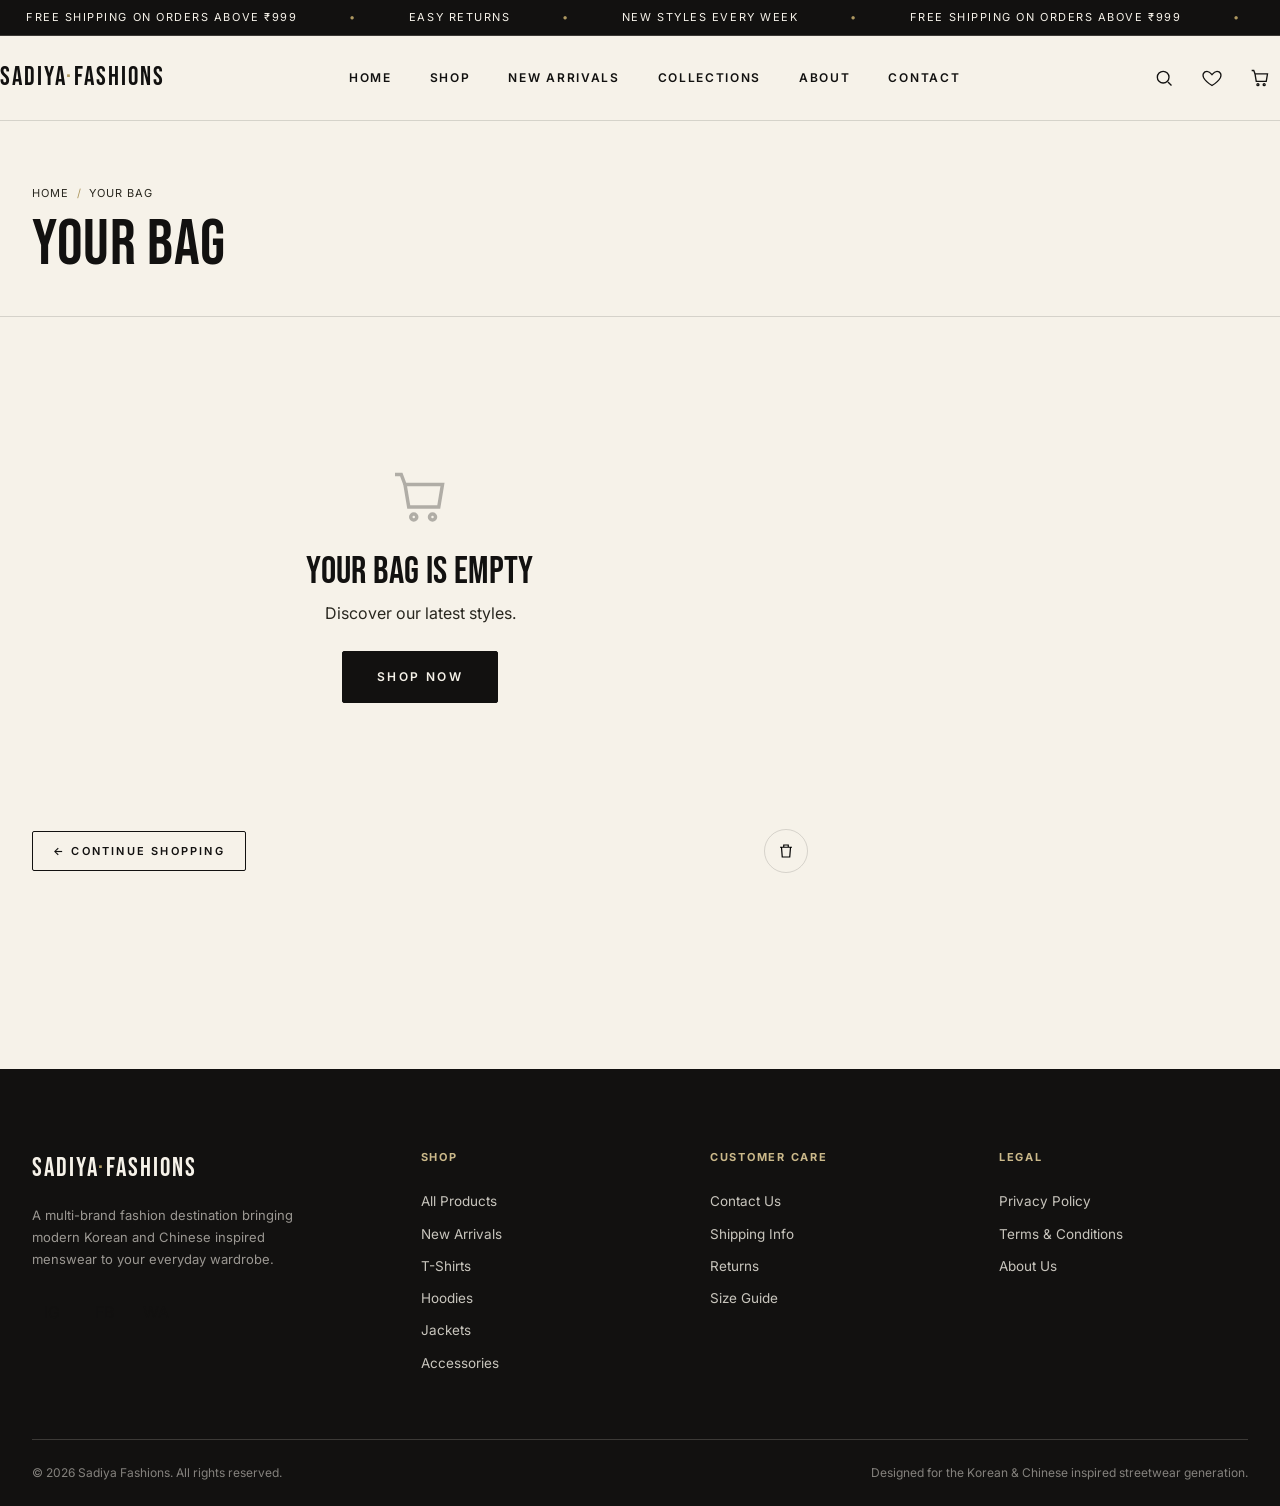
<file: cart.html>
<!DOCTYPE html>
<html lang="en">
<head>
<meta charset="UTF-8">
<meta name="viewport" content="width=device-width, initial-scale=1.0">
<title>Your Bag | Sadiya Fashions</title>
<meta name="description" content="Review the items in your Sadiya Fashions shopping bag before checkout.">
<link rel="stylesheet" href="css/style.css">
</head>
<body>

<div class="announce">
  <div class="announce-track">
    <span>FREE SHIPPING ON ORDERS ABOVE ₹999</span><span>EASY RETURNS</span><span>NEW STYLES EVERY WEEK</span>
    <span>FREE SHIPPING ON ORDERS ABOVE ₹999</span><span>EASY RETURNS</span><span>NEW STYLES EVERY WEEK</span>
  </div>
</div>

<header class="site-header">
  <div class="container header-inner">
    <a href="index.html" class="logo">SADIYA<span>·</span>FASHIONS</a>
    <nav class="main-nav" aria-label="Primary">
      <a href="index.html">Home</a>
      <a href="shop.html">Shop</a>
      <a href="shop.html?sort=newest">New Arrivals</a>
      <a href="shop.html#collections">Collections</a>
      <a href="about.html">About</a>
      <a href="contact.html">Contact</a>
    </nav>
    <div class="header-actions">
      <button class="icon-btn" data-open-search aria-label="Search">
        <svg viewBox="0 0 24 24" fill="none" stroke="currentColor" stroke-width="1.6"><circle cx="11" cy="11" r="7"/><path d="M21 21l-4.3-4.3"/></svg>
      </button>
      <a class="icon-btn" href="wishlist.html" aria-label="Wishlist">
        <svg viewBox="0 0 24 24" fill="none" stroke="currentColor" stroke-width="1.6"><path d="M12 21s-7.5-4.6-10-9.3C0.2 8 2 4 6 4c2.2 0 3.8 1.2 6 4 2.2-2.8 3.8-4 6-4 4 0 5.8 4 4 7.7C19.5 16.4 12 21 12 21z"/></svg>
        <span class="badge-count" data-wishlist-count style="display:none;">0</span>
      </a>
      <a class="icon-btn" href="cart.html" aria-label="Cart">
        <svg viewBox="0 0 24 24" fill="none" stroke="currentColor" stroke-width="1.6"><path d="M6 7h15l-1.5 9h-12z"/><path d="M6 7L4.5 3H2"/><circle cx="9.5" cy="20" r="1.2"/><circle cx="17" cy="20" r="1.2"/></svg>
        <span class="badge-count" data-cart-count style="display:none;">0</span>
      </a>
      <button class="hamburger" aria-label="Open menu"><span></span><span></span><span></span></button>
    </div>
  </div>
</header>

<div class="overlay"></div>
<div class="mobile-nav" aria-hidden="true">
  <div class="mobile-nav-head"><span class="logo">SADIYA</span><button class="mobile-nav-close" aria-label="Close menu">✕</button></div>
  <nav>
    <a href="index.html">Home</a><a href="shop.html">Shop</a><a href="shop.html?sort=newest">New Arrivals</a>
    <a href="shop.html#collections">Collections</a><a href="about.html">About</a><a href="contact.html">Contact</a>
  </nav>
</div>
<div class="search-overlay">
  <button class="search-close" aria-label="Close search">✕</button>
  <div class="search-box">
    <div class="eyebrow" style="color:var(--gold-soft);">Search the Collection</div>
    <input type="text" placeholder="Search products, brands, categories…" aria-label="Search products">
    <div class="search-results"></div>
  </div>
</div>

<section class="page-hero">
  <div class="container">
    <div class="breadcrumb"><a href="index.html">Home</a><span class="sep">/</span>Your Bag</div>
    <h1 class="display-lg">Your Bag</h1>
  </div>
</section>

<div class="container">
  <div class="cart-layout">
    <div>
      <div data-cart-list></div>
      <div class="empty-state" data-cart-empty style="display:none;">
        <svg viewBox="0 0 24 24" fill="none" stroke="currentColor" stroke-width="1.4"><path d="M6 7h15l-1.5 9h-12z"/><path d="M6 7L4.5 3H2"/><circle cx="9.5" cy="20" r="1.2"/><circle cx="17" cy="20" r="1.2"/></svg>
        <div class="display-md">Your Bag Is Empty</div>
        <p>Discover our latest styles.</p>
        <a href="shop.html" class="btn">Shop Now</a>
      </div>
      <div class="cart-actions-row">
        <a href="shop.html" class="btn btn-outline btn-sm">← Continue Shopping</a>
        <button class="btn-icon" data-clear-cart title="Clear cart" aria-label="Clear cart">
          <svg viewBox="0 0 24 24" fill="none" stroke="currentColor" stroke-width="1.6"><path d="M4 7h16M9 7V4h6v3M6 7l1 13h10l1-13"/></svg>
        </button>
      </div>
    </div>

    <div class="cart-summary" data-cart-summary>
      <h3>Order Summary</h3>
      <div class="summary-row"><span>Subtotal</span><span data-subtotal>₹0</span></div>
      <div class="summary-row"><span>Shipping</span><span data-shipping>FREE</span></div>
      <div class="summary-row total"><span>Total</span><span data-total>₹0</span></div>
      <p class="free-ship-note" data-free-ship-note></p>
      <a href="checkout.html" class="btn btn-block" style="margin-top:20px;">Proceed to Checkout</a>
    </div>
  </div>
</div>

<footer class="site-footer">
  <div class="container">
    <div class="footer-grid">
      <div class="footer-brand">
        <a href="index.html" class="logo">SADIYA<span>·</span>FASHIONS</a>
        <p>A multi-brand fashion destination bringing modern Korean and Chinese inspired menswear to your everyday wardrobe.</p>
        <div class="footer-social">
          <a class="icon-btn btn-ghost" href="#" aria-label="Instagram" target="_blank" rel="noopener">IG</a>
          <a class="icon-btn btn-ghost" href="#" aria-label="Facebook" target="_blank" rel="noopener">FB</a>
          <a class="icon-btn btn-ghost" href="#" aria-label="WhatsApp" target="_blank" rel="noopener">WA</a>
        </div>
      </div>
      <div class="footer-col">
        <h4>Shop</h4>
        <a href="shop.html">All Products</a><a href="shop.html?sort=newest">New Arrivals</a>
        <a href="shop.html?category=T-Shirts">T-Shirts</a><a href="shop.html?category=Hoodies">Hoodies</a>
        <a href="shop.html?category=Jackets">Jackets</a><a href="shop.html?category=Accessories">Accessories</a>
      </div>
      <div class="footer-col">
        <h4>Customer Care</h4>
        <a href="contact.html">Contact Us</a><a href="contact.html">Shipping Info</a>
        <a href="contact.html">Returns</a><a href="contact.html">Size Guide</a>
      </div>
      <div class="footer-col">
        <h4>Legal</h4>
        <a href="#">Privacy Policy</a><a href="#">Terms &amp; Conditions</a><a href="about.html">About Us</a>
      </div>
    </div>
    <div class="footer-bottom">
      <span>© 2026 Sadiya Fashions. All rights reserved.</span>
      <span>Designed for the Korean &amp; Chinese inspired streetwear generation.</span>
    </div>
  </div>
</footer>

<button class="back-to-top" aria-label="Back to top">
  <svg viewBox="0 0 24 24" fill="none" stroke="currentColor" stroke-width="2"><path d="M12 19V5M5 12l7-7 7 7"/></svg>
</button>

<script src="js/products.js"></script>
<script src="js/app.js"></script>
<script src="js/cart.js"></script>
<script src="js/wishlist.js"></script>
</body>
</html>
</file>
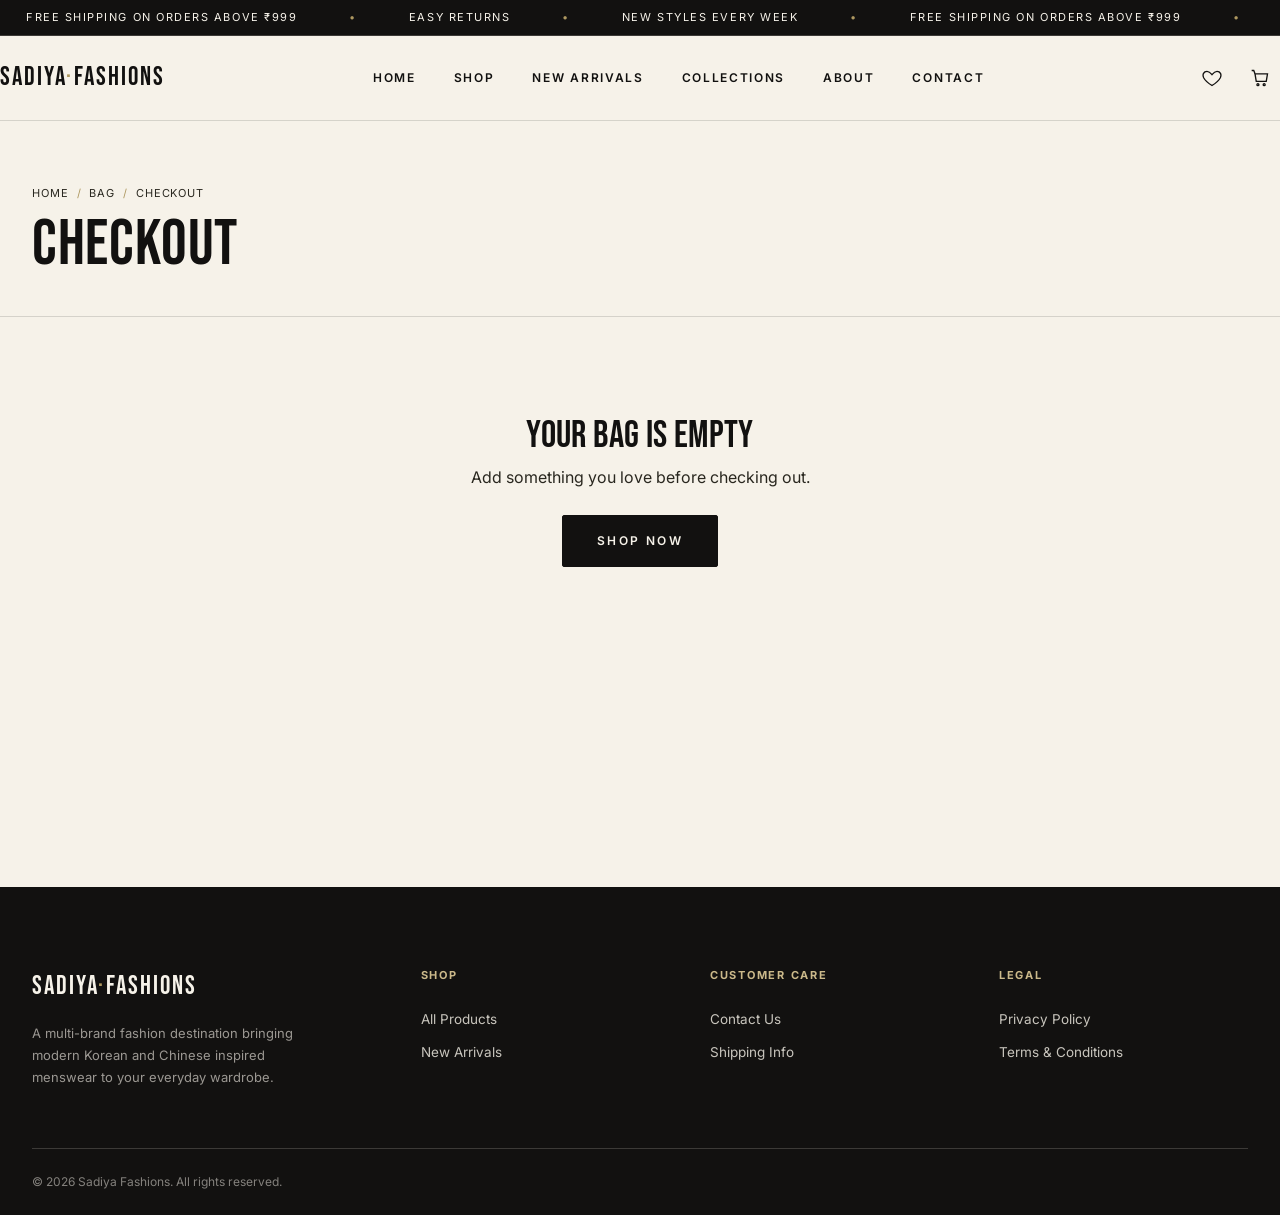
<file: checkout.html>
<!DOCTYPE html>
<html lang="en">
<head>
<meta charset="UTF-8">
<meta name="viewport" content="width=device-width, initial-scale=1.0">
<title>Checkout | Sadiya Fashions</title>
<meta name="description" content="Complete your order at Sadiya Fashions and confirm it directly over WhatsApp.">
<link rel="stylesheet" href="css/style.css">
</head>
<body>

<div class="announce">
  <div class="announce-track">
    <span>FREE SHIPPING ON ORDERS ABOVE ₹999</span><span>EASY RETURNS</span><span>NEW STYLES EVERY WEEK</span>
    <span>FREE SHIPPING ON ORDERS ABOVE ₹999</span><span>EASY RETURNS</span><span>NEW STYLES EVERY WEEK</span>
  </div>
</div>

<header class="site-header">
  <div class="container header-inner">
    <a href="index.html" class="logo">SADIYA<span>·</span>FASHIONS</a>
    <nav class="main-nav" aria-label="Primary">
      <a href="index.html">Home</a>
      <a href="shop.html">Shop</a>
      <a href="shop.html?sort=newest">New Arrivals</a>
      <a href="shop.html#collections">Collections</a>
      <a href="about.html">About</a>
      <a href="contact.html">Contact</a>
    </nav>
    <div class="header-actions">
      <a class="icon-btn" href="wishlist.html" aria-label="Wishlist">
        <svg viewBox="0 0 24 24" fill="none" stroke="currentColor" stroke-width="1.6"><path d="M12 21s-7.5-4.6-10-9.3C0.2 8 2 4 6 4c2.2 0 3.8 1.2 6 4 2.2-2.8 3.8-4 6-4 4 0 5.8 4 4 7.7C19.5 16.4 12 21 12 21z"/></svg>
        <span class="badge-count" data-wishlist-count style="display:none;">0</span>
      </a>
      <a class="icon-btn" href="cart.html" aria-label="Cart">
        <svg viewBox="0 0 24 24" fill="none" stroke="currentColor" stroke-width="1.6"><path d="M6 7h15l-1.5 9h-12z"/><path d="M6 7L4.5 3H2"/><circle cx="9.5" cy="20" r="1.2"/><circle cx="17" cy="20" r="1.2"/></svg>
        <span class="badge-count" data-cart-count style="display:none;">0</span>
      </a>
      <button class="hamburger" aria-label="Open menu"><span></span><span></span><span></span></button>
    </div>
  </div>
</header>

<div class="overlay"></div>
<div class="mobile-nav" aria-hidden="true">
  <div class="mobile-nav-head"><span class="logo">SADIYA</span><button class="mobile-nav-close" aria-label="Close menu">✕</button></div>
  <nav>
    <a href="index.html">Home</a><a href="shop.html">Shop</a><a href="shop.html?sort=newest">New Arrivals</a>
    <a href="shop.html#collections">Collections</a><a href="about.html">About</a><a href="contact.html">Contact</a>
  </nav>
</div>

<section class="page-hero">
  <div class="container">
    <div class="breadcrumb"><a href="index.html">Home</a><span class="sep">/</span><a href="cart.html">Bag</a><span class="sep">/</span>Checkout</div>
    <h1 class="display-lg">Checkout</h1>
  </div>
</section>

<div class="container">

  <div class="empty-state" data-checkout-empty style="display:none;">
    <div class="display-md">Your Bag Is Empty</div>
    <p>Add something you love before checking out.</p>
    <a href="shop.html" class="btn">Shop Now</a>
  </div>

  <div class="checkout-layout">
    <div>
      <form data-checkout-form novalidate>
        <div class="form-section">
          <h3>Contact Details</h3>
          <div class="form-row">
            <div class="form-field">
              <label for="fullName">Full Name <span class="req">*</span></label>
              <input type="text" id="fullName" name="fullName" autocomplete="name">
              <div class="field-error"></div>
            </div>
            <div class="form-field">
              <label for="mobile">Mobile Number <span class="req">*</span></label>
              <input type="tel" id="mobile" name="mobile" autocomplete="tel" maxlength="10" placeholder="10-digit mobile number">
              <div class="field-error"></div>
            </div>
          </div>
          <div class="form-field">
            <label for="email">Email (optional)</label>
            <input type="email" id="email" name="email" autocomplete="email">
            <div class="field-error"></div>
          </div>
        </div>

        <div class="form-section">
          <h3>Delivery Address</h3>
          <div class="form-field">
            <label for="address">House / Flat / Street <span class="req">*</span></label>
            <input type="text" id="address" name="address" autocomplete="address-line1">
            <div class="field-error"></div>
          </div>
          <div class="form-row">
            <div class="form-field">
              <label for="area">Area <span class="req">*</span></label>
              <input type="text" id="area" name="area" autocomplete="address-line2">
              <div class="field-error"></div>
            </div>
            <div class="form-field">
              <label for="city">City <span class="req">*</span></label>
              <input type="text" id="city" name="city" autocomplete="address-level2">
              <div class="field-error"></div>
            </div>
          </div>
          <div class="form-row">
            <div class="form-field">
              <label for="state">State <span class="req">*</span></label>
              <input type="text" id="state" name="state" autocomplete="address-level1">
              <div class="field-error"></div>
            </div>
            <div class="form-field">
              <label for="pincode">PIN Code <span class="req">*</span></label>
              <input type="text" id="pincode" name="pincode" maxlength="6" autocomplete="postal-code">
              <div class="field-error"></div>
            </div>
          </div>
          <div class="form-field">
            <label for="landmark">Landmark (optional)</label>
            <input type="text" id="landmark" name="landmark">
          </div>
          <div class="form-field">
            <label for="instructions">Delivery Instructions (optional)</label>
            <textarea id="instructions" name="instructions" rows="3"></textarea>
          </div>
        </div>

        <button type="submit" class="btn btn-block">Place Order</button>
      </form>
    </div>

    <div class="cart-summary" data-checkout-summary>
      <h3>Order Summary</h3>
      <div data-order-review style="margin-bottom:18px;"></div>
      <div class="summary-row"><span>Subtotal</span><span data-co-subtotal>₹0</span></div>
      <div class="summary-row"><span>Shipping</span><span data-co-shipping>FREE</span></div>
      <div class="summary-row total"><span>Total</span><span data-co-total>₹0</span></div>
    </div>
  </div>
</div>

<footer class="site-footer">
  <div class="container">
    <div class="footer-grid">
      <div class="footer-brand">
        <a href="index.html" class="logo">SADIYA<span>·</span>FASHIONS</a>
        <p>A multi-brand fashion destination bringing modern Korean and Chinese inspired menswear to your everyday wardrobe.</p>
      </div>
      <div class="footer-col">
        <h4>Shop</h4>
        <a href="shop.html">All Products</a><a href="shop.html?sort=newest">New Arrivals</a>
      </div>
      <div class="footer-col">
        <h4>Customer Care</h4>
        <a href="contact.html">Contact Us</a><a href="contact.html">Shipping Info</a>
      </div>
      <div class="footer-col">
        <h4>Legal</h4>
        <a href="#">Privacy Policy</a><a href="#">Terms &amp; Conditions</a>
      </div>
    </div>
    <div class="footer-bottom">
      <span>© 2026 Sadiya Fashions. All rights reserved.</span>
    </div>
  </div>
</footer>

<script src="js/products.js"></script>
<script src="js/app.js"></script>
<script src="js/cart.js"></script>
<script src="js/wishlist.js"></script>
<script src="js/checkout.js"></script>
</body>
</html>
</file>
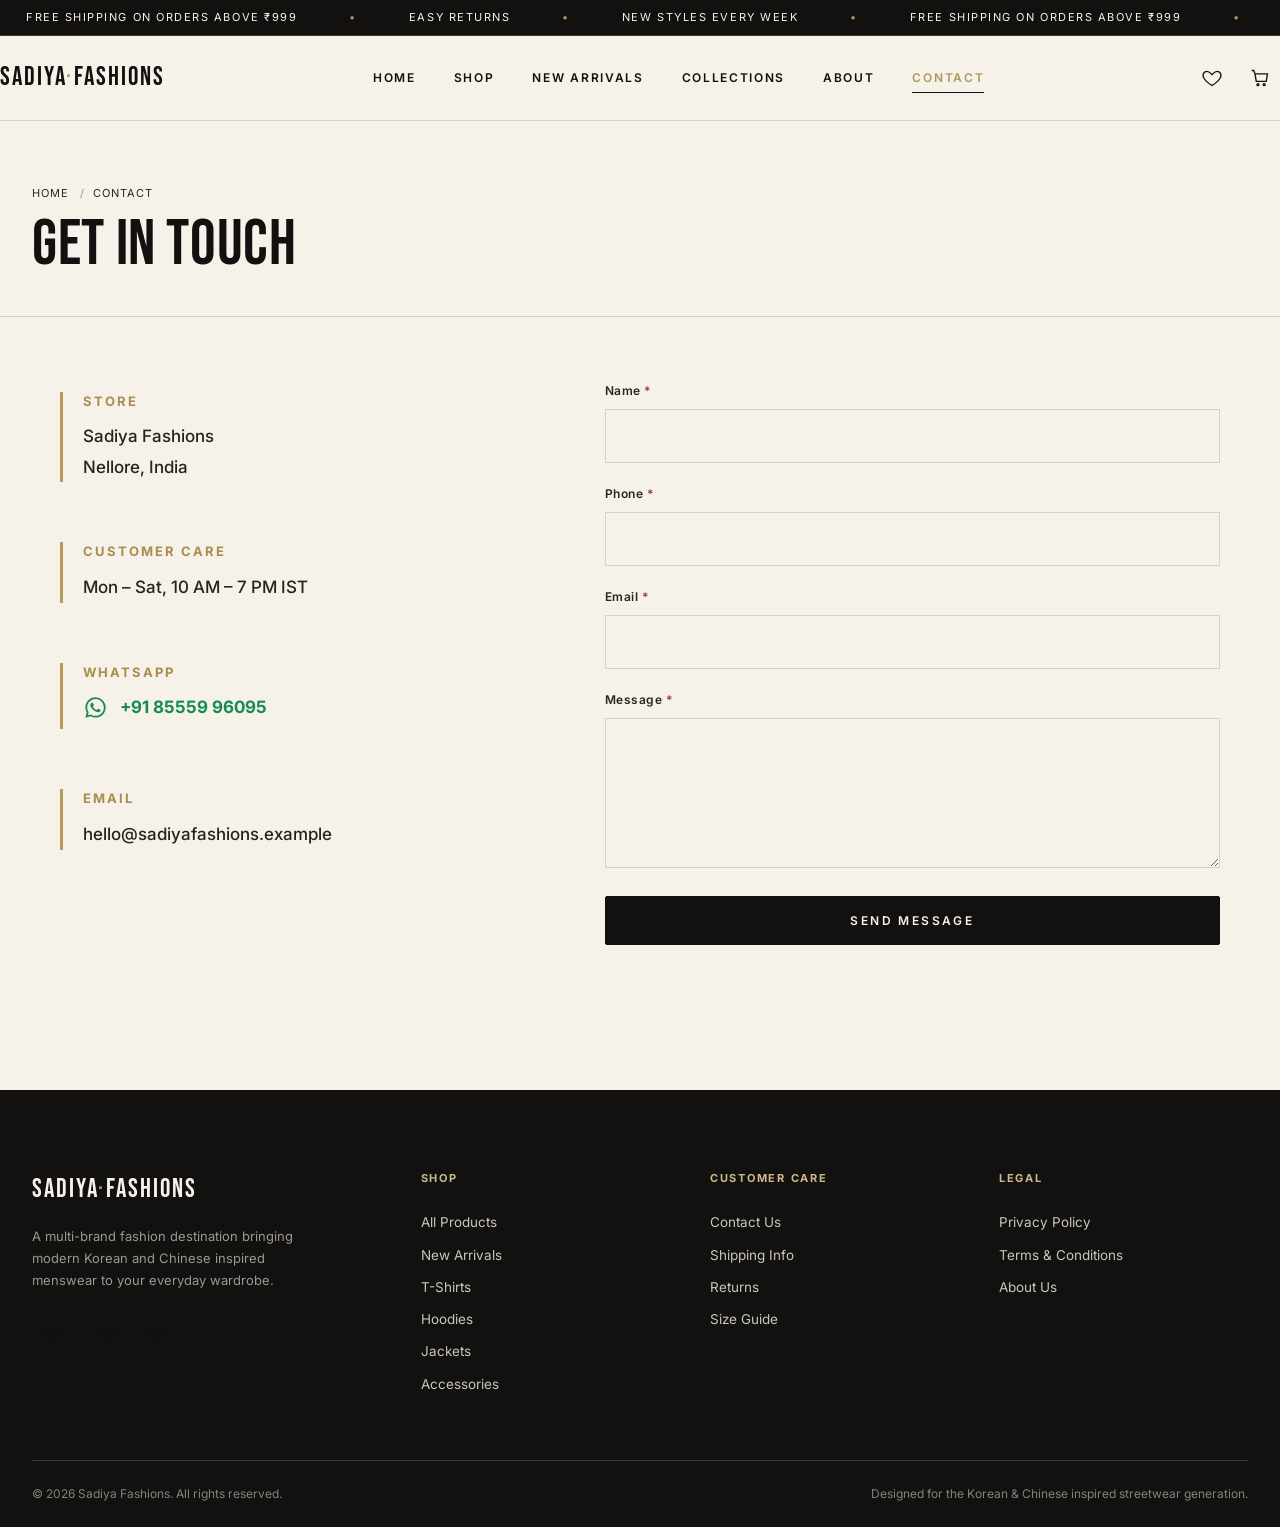
<file: contact.html>
<!DOCTYPE html>
<html lang="en">
<head>
<meta charset="UTF-8">
<meta name="viewport" content="width=device-width, initial-scale=1.0">
<title>Contact Us | Sadiya Fashions</title>
<meta name="description" content="Get in touch with Sadiya Fashions.">
<link rel="stylesheet" href="css/style.css">

<style>
/* Contact page layout */
.contact-layout {
    display: grid;
    grid-template-columns: 0.85fr 1.15fr;
    gap: 90px;
    padding: 65px 45px 85px;
    max-width: 1250px;
    margin: auto;
    align-items: start;
}

.contact-info {
    display: flex;
    flex-direction: column;
    gap: 32px;
    padding: 10px 0;
}

.contact-info-item {
    border-left: 3px solid #b69a58;
    padding-left: 20px;
}

.contact-info-item h4 {
    font-size: 13px;
    font-weight: 700;
    letter-spacing: 2px;
    text-transform: uppercase;
    color: #aa8d4c;
    margin: 0 0 10px;
}

.contact-info-item p {
    font-size: 17px;
    line-height: 1.8;
    font-weight: 500;
    color: #242424;
    margin: 0;
}

.whatsapp-contact {
    display: inline-flex;
    align-items: center;
    gap: 12px;
    text-decoration: none;
    color: #168b50;
    font-size: 17px;
    font-weight: 700;
    transition: 0.3s;
}

.whatsapp-contact:hover {
    color: #0d693b;
    transform: translateX(3px);
}

.whatsapp-contact svg {
    width: 25px;
    height: 25px;
    flex-shrink: 0;
}

.contact-form-wrapper {
    width: 100%;
}

.contact-form-wrapper .form-field {
    margin-bottom: 22px;
}

.contact-form-wrapper label {
    display: block;
    margin-bottom: 9px;
    font-weight: 600;
}

.contact-form-wrapper input,
.contact-form-wrapper textarea {
    width: 100%;
    box-sizing: border-box;
    padding: 14px 16px;
    border: 1px solid #d8d1c5;
    background: transparent;
    font: inherit;
}

.contact-form-wrapper input:focus,
.contact-form-wrapper textarea:focus {
    outline: none;
    border-color: #b69a58;
}

@media(max-width: 768px) {
    .contact-layout {
        grid-template-columns: 1fr;
        gap: 45px;
        padding: 40px 20px 60px;
    }

    .contact-info {
        gap: 25px;
    }
}
</style>
</head>

<body>

<div class="announce">
    <div class="announce-track">
        <span>FREE SHIPPING ON ORDERS ABOVE ₹999</span>
        <span>EASY RETURNS</span>
        <span>NEW STYLES EVERY WEEK</span>
        <span>FREE SHIPPING ON ORDERS ABOVE ₹999</span>
        <span>EASY RETURNS</span>
        <span>NEW STYLES EVERY WEEK</span>
    </div>
</div>

<header class="site-header">
    <div class="container header-inner">

        <a href="index.html" class="logo">SADIYA<span>·</span>FASHIONS</a>

        <nav class="main-nav" aria-label="Primary">
            <a href="index.html">Home</a>
            <a href="shop.html">Shop</a>
            <a href="shop.html?sort=newest">New Arrivals</a>
            <a href="shop.html#collections">Collections</a>
            <a href="about.html">About</a>
            <a href="contact.html" class="active">Contact</a>
        </nav>

        <div class="header-actions">

            <a class="icon-btn" href="wishlist.html" aria-label="Wishlist">
                <svg viewBox="0 0 24 24" fill="none" stroke="currentColor" stroke-width="1.6">
                    <path d="M12 21s-7.5-4.6-10-9.3C0.2 8 2 4 6 4c2.2 0 3.8 1.2 6 4 2.2-2.8 3.8-4 6-4 4 0 5.8 4 4 7.7C19.5 16.4 12 21 12 21z"/>
                </svg>
                <span class="badge-count" data-wishlist-count style="display:none;">0</span>
            </a>

            <a class="icon-btn" href="cart.html" aria-label="Cart">
                <svg viewBox="0 0 24 24" fill="none" stroke="currentColor" stroke-width="1.6">
                    <path d="M6 7h15l-1.5 9h-12z"/>
                    <path d="M6 7L4.5 3H2"/>
                    <circle cx="9.5" cy="20" r="1.2"/>
                    <circle cx="17" cy="20" r="1.2"/>
                </svg>
                <span class="badge-count" data-cart-count style="display:none;">0</span>
            </a>

            <button class="hamburger" aria-label="Open menu">
                <span></span><span></span><span></span>
            </button>

        </div>
    </div>
</header>

<div class="overlay"></div>

<div class="mobile-nav" aria-hidden="true">
    <div class="mobile-nav-head">
        <span class="logo">SADIYA</span>
        <button class="mobile-nav-close" aria-label="Close menu">✕</button>
    </div>

    <nav>
        <a href="index.html">Home</a>
        <a href="shop.html">Shop</a>
        <a href="shop.html?sort=newest">New Arrivals</a>
        <a href="shop.html#collections">Collections</a>
        <a href="about.html">About</a>
        <a href="contact.html">Contact</a>
    </nav>
</div>

<section class="page-hero">
    <div class="container">
        <div class="breadcrumb">
            <a href="index.html">Home</a>
            <span class="sep">/</span>Contact
        </div>
        <h1 class="display-lg">Get In Touch</h1>
    </div>
</section>

<div class="container contact-layout">

    <div class="contact-info">

        <div class="contact-info-item">
            <h4>Store</h4>
            <p>Sadiya Fashions<br>Nellore, India</p>
        </div>

        <div class="contact-info-item">
            <h4>Customer Care</h4>
            <p>Mon – Sat, 10 AM – 7 PM IST</p>
        </div>

        <div class="contact-info-item">
            <h4>WhatsApp</h4>
            <p>
                <a class="whatsapp-contact"
                   href="https://wa.me/918555996095?text=Hi%20Sadiya%20Fashions%2C%20I%20have%20a%20question."
                   target="_blank"
                   rel="noopener">

                    <svg viewBox="0 0 32 32" fill="currentColor" aria-hidden="true">
                        <path d="M16.02 3C8.86 3 3.04 8.8 3.04 15.95c0 2.28.6 4.5 1.75 6.45L3 29l6.78-1.77a13 13 0 0 0 6.23 1.58h.01c7.15 0 12.97-5.81 12.98-12.96A12.92 12.92 0 0 0 16.02 3zm0 23.62h-.01a10.7 10.7 0 0 1-5.45-1.5l-.39-.23-4.03 1.05 1.08-3.93-.26-.41a10.65 10.65 0 0 1-1.64-5.65c0-5.9 4.8-10.7 10.7-10.7a10.62 10.62 0 0 1 7.57 3.14 10.63 10.63 0 0 1 3.13 7.57c0 5.9-4.8 10.66-10.7 10.66zm5.87-8c-.32-.16-1.9-.94-2.2-1.04-.3-.11-.51-.16-.72.16-.21.32-.83 1.04-1.02 1.25-.19.21-.38.24-.7.08-.33-.16-1.38-.51-2.63-1.63-.97-.86-1.63-1.92-1.82-2.25-.19-.32-.02-.49.14-.65.14-.14.32-.38.49-.56.16-.19.21-.32.32-.54.11-.21.05-.4-.03-.56-.08-.16-.72-1.74-.99-2.38-.26-.62-.53-.53-.72-.54h-.61c-.21 0-.56.08-.85.4-.3.32-1.12 1.09-1.12 2.66s1.15 3.09 1.31 3.3c.16.21 2.26 3.45 5.48 4.84.76.33 1.35.53 1.81.67.76.24 1.46.21 2.01.13.61-.09 1.9-.78 2.17-1.53.27-.75.27-1.39.19-1.53-.08-.14-.3-.22-.62-.38z"/>
                    </svg>

                    +91 85559 96095
                </a>
            </p>
        </div>

        <div class="contact-info-item">
            <h4>Email</h4>
            <p>hello@sadiyafashions.example</p>
        </div>

    </div>

    <div class="contact-form-wrapper">

        <form data-contact-form novalidate>

            <div class="form-field">
                <label for="c-name">Name <span class="req">*</span></label>
                <input type="text" id="c-name" name="name">
                <div class="field-error"></div>
            </div>

            <div class="form-field">
                <label for="c-phone">Phone <span class="req">*</span></label>
                <input type="tel" id="c-phone" name="phone" maxlength="10">
                <div class="field-error"></div>
            </div>

            <div class="form-field">
                <label for="c-email">Email <span class="req">*</span></label>
                <input type="email" id="c-email" name="email">
                <div class="field-error"></div>
            </div>

            <div class="form-field">
                <label for="c-message">Message <span class="req">*</span></label>
                <textarea id="c-message" name="message" rows="5"></textarea>
                <div class="field-error"></div>
            </div>

            <button type="submit" class="btn btn-block">
                Send Message
            </button>

            <div class="success-inline" data-contact-success>
                Thank you. Your message has been prepared.
                Please send it through WhatsApp.
            </div>

        </form>

    </div>

</div>

<footer class="site-footer">
    <div class="container">

        <div class="footer-grid">

            <div class="footer-brand">
                <a href="index.html" class="logo">
                    SADIYA<span>·</span>FASHIONS
                </a>

                <p>
                    A multi-brand fashion destination bringing modern Korean and Chinese inspired menswear to your everyday wardrobe.
                </p>

                <div class="footer-social">
                    <a class="icon-btn btn-ghost" href="#" aria-label="Instagram">IG</a>
                    <a class="icon-btn btn-ghost" href="#" aria-label="Facebook">FB</a>

                    <a class="icon-btn btn-ghost"
                       href="https://wa.me/918555996095"
                       target="_blank"
                       rel="noopener"
                       aria-label="WhatsApp">WA</a>
                </div>
            </div>

            <div class="footer-col">
                <h4>Shop</h4>
                <a href="shop.html">All Products</a>
                <a href="shop.html?sort=newest">New Arrivals</a>
                <a href="shop.html?category=T-Shirts">T-Shirts</a>
                <a href="shop.html?category=Hoodies">Hoodies</a>
                <a href="shop.html?category=Jackets">Jackets</a>
                <a href="shop.html?category=Accessories">Accessories</a>
            </div>

            <div class="footer-col">
                <h4>Customer Care</h4>
                <a href="contact.html">Contact Us</a>
                <a href="contact.html">Shipping Info</a>
                <a href="contact.html">Returns</a>
                <a href="contact.html">Size Guide</a>
            </div>

            <div class="footer-col">
                <h4>Legal</h4>
                <a href="#">Privacy Policy</a>
                <a href="#">Terms &amp; Conditions</a>
                <a href="about.html">About Us</a>
            </div>

        </div>

        <div class="footer-bottom">
            <span>© 2026 Sadiya Fashions. All rights reserved.</span>
            <span>Designed for the Korean &amp; Chinese inspired streetwear generation.</span>
        </div>

    </div>
</footer>

<script src="js/products.js"></script>
<script src="js/app.js"></script>
<script src="js/cart.js"></script>
<script src="js/wishlist.js"></script>

<!-- WhatsApp Contact Form Integration -->
<script>
(function () {

    const validators = {
        name: v => v.trim().length >= 2 || "Please enter your name.",
        phone: v => /^[6-9]\d{9}$/.test(v.trim()) || "Enter a valid 10-digit mobile number.",
        email: v => /^[^\s@]+@[^\s@]+\.[^\s@]+$/.test(v.trim()) || "Enter a valid email address.",
        message: v => v.trim().length >= 5 || "Please enter a short message."
    };

    const form = document.querySelector("[data-contact-form]");

    function validate(input) {

        const field = input.closest(".form-field");
        const result = validators[input.name](input.value);

        if (result === true) {
            field.classList.remove("error");
            field.querySelector(".field-error").textContent = "";
            return true;
        }

        field.classList.add("error");
        field.querySelector(".field-error").textContent = result;

        return false;
    }

    // Validate fields when customer leaves them
    form.querySelectorAll("input, textarea").forEach(input => {
        input.addEventListener("blur", () => validate(input));
    });

    // Handle form submission
    form.addEventListener("submit", function (e) {

        e.preventDefault();

        let valid = true;

        form.querySelectorAll("input, textarea").forEach(input => {
            if (!validate(input)) {
                valid = false;
            }
        });

        if (!valid) {

            if (typeof showToast === "function") {
                showToast("Please fix the highlighted fields", "error");
            }

            return;
        }

        // Collect customer information
        const name = form.querySelector('[name="name"]').value.trim();
        const phone = form.querySelector('[name="phone"]').value.trim();
        const email = form.querySelector('[name="email"]').value.trim();
        const message = form.querySelector('[name="message"]').value.trim();

        // Create WhatsApp message
        const whatsappMessage =
`NEW CUSTOMER ENQUIRY - SADIYA FASHIONS

Name: ${name}
Phone: ${phone}
Email: ${email}

Message:
${message}`;

        // Encode message for WhatsApp
        const whatsappURL =
            "https://wa.me/918555996095?text=" +
            encodeURIComponent(whatsappMessage);

        // Open WhatsApp
        const whatsappWindow = window.open(whatsappURL, "_blank");

        // Fallback if popup is blocked
        if (!whatsappWindow) {
            window.location.href = whatsappURL;
        }

        if (typeof showToast === "function") {
            showToast("Opening WhatsApp...", "success");
        }

    });

})();
</script>

</body>
</html>
</file>
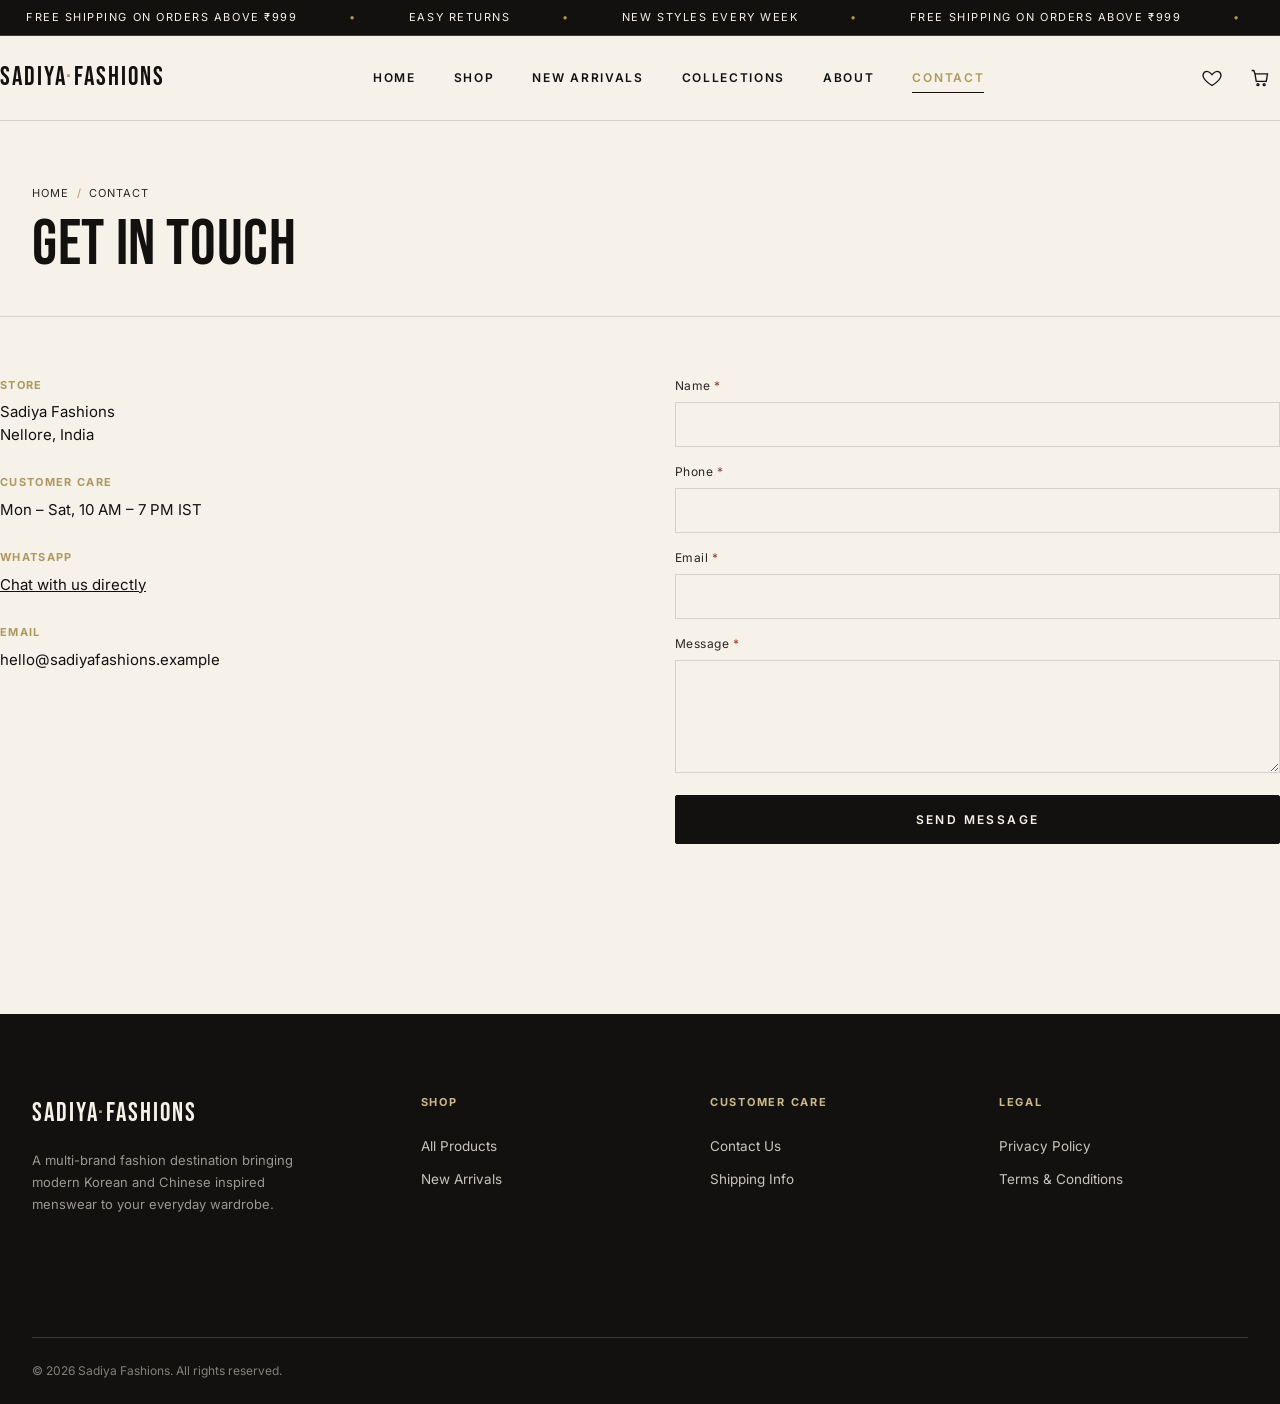
<file: contact1.html>
<!DOCTYPE html>
<html lang="en">
<head>
<meta charset="UTF-8">
<meta name="viewport" content="width=device-width, initial-scale=1.0">
<title>Contact Us | Sadiya Fashions</title>
<meta name="description" content="Get in touch with Sadiya Fashions for order queries, sizing help, or general questions.">
<link rel="stylesheet" href="css/style.css">
</head>
<body>

<div class="announce">
  <div class="announce-track">
    <span>FREE SHIPPING ON ORDERS ABOVE ₹999</span><span>EASY RETURNS</span><span>NEW STYLES EVERY WEEK</span>
    <span>FREE SHIPPING ON ORDERS ABOVE ₹999</span><span>EASY RETURNS</span><span>NEW STYLES EVERY WEEK</span>
  </div>
</div>

<header class="site-header">
  <div class="container header-inner">
    <a href="index.html" class="logo">SADIYA<span>·</span>FASHIONS</a>
    <nav class="main-nav" aria-label="Primary">
      <a href="index.html">Home</a>
      <a href="shop.html">Shop</a>
      <a href="shop.html?sort=newest">New Arrivals</a>
      <a href="shop.html#collections">Collections</a>
      <a href="about.html">About</a>
      <a href="contact.html" class="active">Contact</a>
    </nav>
    <div class="header-actions">
      <a class="icon-btn" href="wishlist.html" aria-label="Wishlist">
        <svg viewBox="0 0 24 24" fill="none" stroke="currentColor" stroke-width="1.6"><path d="M12 21s-7.5-4.6-10-9.3C0.2 8 2 4 6 4c2.2 0 3.8 1.2 6 4 2.2-2.8 3.8-4 6-4 4 0 5.8 4 4 7.7C19.5 16.4 12 21 12 21z"/></svg>
        <span class="badge-count" data-wishlist-count style="display:none;">0</span>
      </a>
      <a class="icon-btn" href="cart.html" aria-label="Cart">
        <svg viewBox="0 0 24 24" fill="none" stroke="currentColor" stroke-width="1.6"><path d="M6 7h15l-1.5 9h-12z"/><path d="M6 7L4.5 3H2"/><circle cx="9.5" cy="20" r="1.2"/><circle cx="17" cy="20" r="1.2"/></svg>
        <span class="badge-count" data-cart-count style="display:none;">0</span>
      </a>
      <button class="hamburger" aria-label="Open menu"><span></span><span></span><span></span></button>
    </div>
  </div>
</header>

<div class="overlay"></div>
<div class="mobile-nav" aria-hidden="true">
  <div class="mobile-nav-head"><span class="logo">SADIYA</span><button class="mobile-nav-close" aria-label="Close menu">✕</button></div>
  <nav>
    <a href="index.html">Home</a><a href="shop.html">Shop</a><a href="shop.html?sort=newest">New Arrivals</a>
    <a href="shop.html#collections">Collections</a><a href="about.html">About</a><a href="contact.html">Contact</a>
  </nav>
</div>

<section class="page-hero">
  <div class="container">
    <div class="breadcrumb"><a href="index.html">Home</a><span class="sep">/</span>Contact</div>
    <h1 class="display-lg">Get In Touch</h1>
  </div>
</section>

<div class="container contact-layout">
  <div>
    <div class="contact-info-item">
      <h4>Store</h4>
      <p>Sadiya Fashions<br>Nellore, India</p>
    </div>
    <div class="contact-info-item">
      <h4>Customer Care</h4>
      <p>Mon – Sat, 10 AM – 7 PM IST</p>
    </div>
    <div class="contact-info-item">
      <h4>WhatsApp</h4>
      <p><a href="#" id="wa-contact-link" style="text-decoration:underline;">Chat with us directly</a></p>
    </div>
    <div class="contact-info-item">
      <h4>Email</h4>
      <p>hello@sadiyafashions.example</p>
    </div>
  </div>

  <div>
    <form data-contact-form novalidate>
      <div class="form-field">
        <label for="c-name">Name <span class="req">*</span></label>
        <input type="text" id="c-name" name="name">
        <div class="field-error"></div>
      </div>
      <div class="form-field">
        <label for="c-phone">Phone <span class="req">*</span></label>
        <input type="tel" id="c-phone" name="phone" maxlength="10">
        <div class="field-error"></div>
      </div>
      <div class="form-field">
        <label for="c-email">Email <span class="req">*</span></label>
        <input type="email" id="c-email" name="email">
        <div class="field-error"></div>
      </div>
      <div class="form-field">
        <label for="c-message">Message <span class="req">*</span></label>
        <textarea id="c-message" name="message" rows="5"></textarea>
        <div class="field-error"></div>
      </div>
      <button type="submit" class="btn btn-block">Send Message</button>
      <div class="success-inline" data-contact-success>Thank you. Your message has been prepared. Since Sadiya Fashions runs without a live server, please also reach us directly on WhatsApp for a faster response.</div>
    </form>
  </div>
</div>

<footer class="site-footer">
  <div class="container">
    <div class="footer-grid">
      <div class="footer-brand">
        <a href="index.html" class="logo">SADIYA<span>·</span>FASHIONS</a>
        <p>A multi-brand fashion destination bringing modern Korean and Chinese inspired menswear to your everyday wardrobe.</p>
        <div class="footer-social">
          <a class="icon-btn btn-ghost" href="#" aria-label="Instagram" target="_blank" rel="noopener">IG</a>
          <a class="icon-btn btn-ghost" href="#" aria-label="Facebook" target="_blank" rel="noopener">FB</a>
          <a class="icon-btn btn-ghost" href="#" aria-label="WhatsApp" target="_blank" rel="noopener">WA</a>
        </div>
      </div>
      <div class="footer-col">
        <h4>Shop</h4>
        <a href="shop.html">All Products</a><a href="shop.html?sort=newest">New Arrivals</a>
      </div>
      <div class="footer-col">
        <h4>Customer Care</h4>
        <a href="contact.html">Contact Us</a><a href="contact.html">Shipping Info</a>
      </div>
      <div class="footer-col">
        <h4>Legal</h4>
        <a href="#">Privacy Policy</a><a href="#">Terms &amp; Conditions</a>
      </div>
    </div>
    <div class="footer-bottom">
      <span>© 2026 Sadiya Fashions. All rights reserved.</span>
    </div>
  </div>
</footer>

<script src="js/products.js"></script>
<script src="js/app.js"></script>
<script src="js/cart.js"></script>
<script src="js/wishlist.js"></script>
<script>
(function () {
  document.getElementById("wa-contact-link").href = `https://wa.me/${WHATSAPP_NUMBER}?text=${encodeURIComponent("Hi Sadiya Fashions, I have a question.")}`;

  const validators = {
    name: v => v.trim().length >= 2 || "Please enter your name.",
    phone: v => /^[6-9]\d{9}$/.test(v.trim()) || "Enter a valid 10-digit mobile number.",
    email: v => /^[^\s@]+@[^\s@]+\.[^\s@]+$/.test(v.trim()) || "Enter a valid email address.",
    message: v => v.trim().length >= 5 || "Please enter a short message."
  };

  const form = document.querySelector("[data-contact-form]");
  function validate(input) {
    const field = input.closest(".form-field");
    const result = validators[input.name](input.value);
    if (result === true) { field.classList.remove("error"); return true; }
    field.classList.add("error");
    field.querySelector(".field-error").textContent = result;
    return false;
  }
  form.querySelectorAll("input, textarea").forEach(input => {
    input.addEventListener("blur", () => validate(input));
  });
  form.addEventListener("submit", e => {
    e.preventDefault();
    let valid = true;
    form.querySelectorAll("input, textarea").forEach(input => { if (!validate(input)) valid = false; });
    if (!valid) { showToast("Please fix the highlighted fields", "error"); return; }
    document.querySelector("[data-contact-success]").classList.add("show");
    showToast("Message prepared", "success");
    form.reset();
  });
})();
</script>
</body>
</html>
</file>
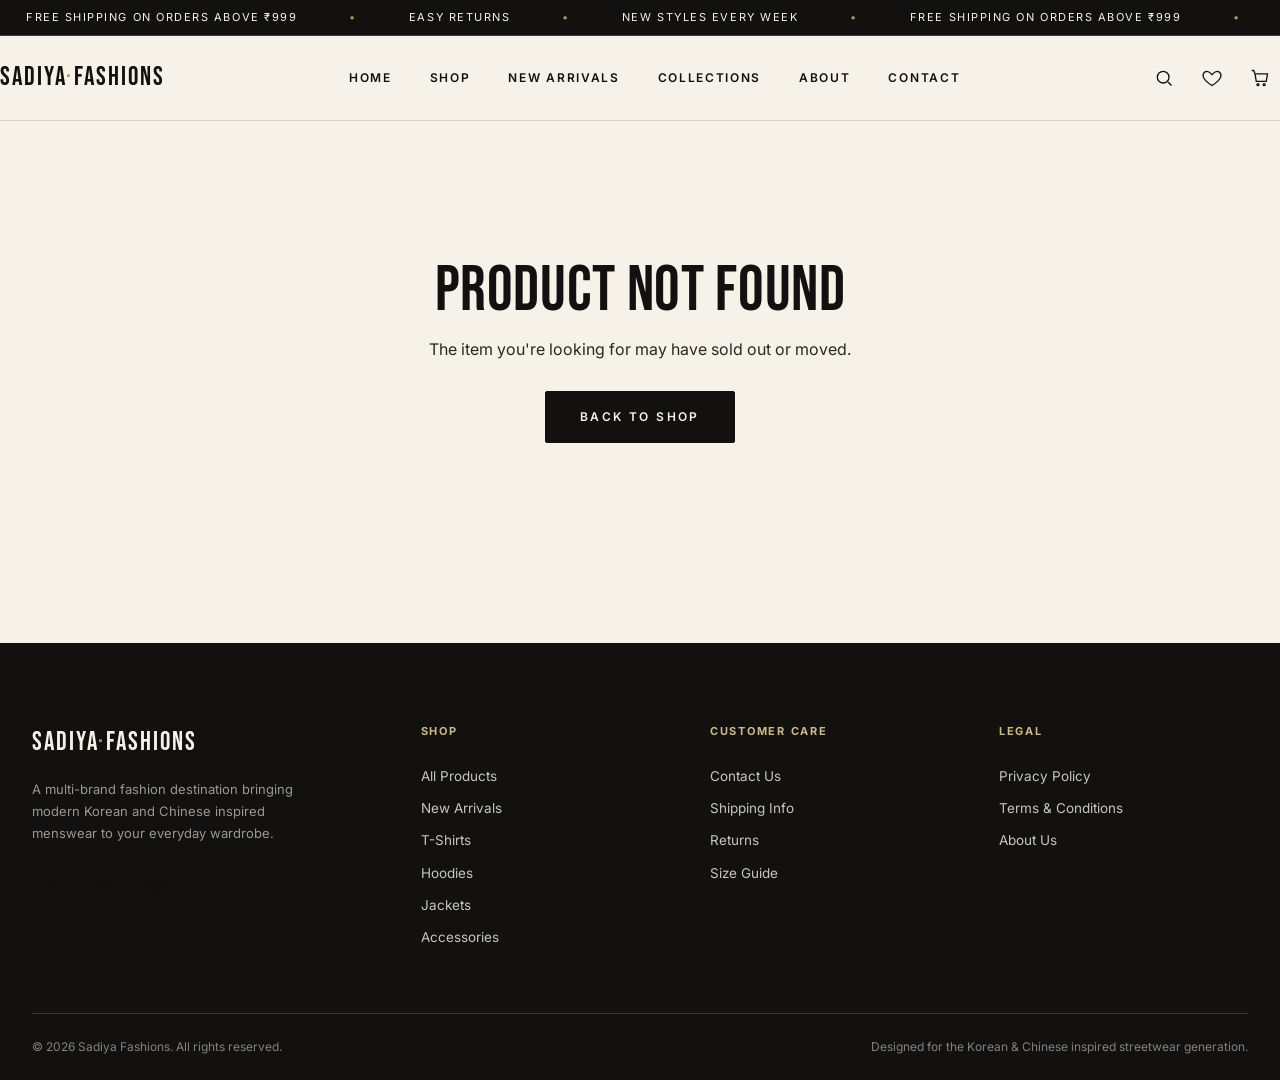
<file: product.html>
<!DOCTYPE html>
<html lang="en">
<head>
<meta charset="UTF-8">
<meta name="viewport" content="width=device-width, initial-scale=1.0">
<title id="page-title">Product | Sadiya Fashions</title>
<meta name="description" id="page-description" content="Shop premium Korean and Chinese inspired men's fashion at Sadiya Fashions.">
<link rel="stylesheet" href="css/style.css">
</head>
<body>

<div class="announce">
  <div class="announce-track">
    <span>FREE SHIPPING ON ORDERS ABOVE ₹999</span>
    <span>EASY RETURNS</span>
    <span>NEW STYLES EVERY WEEK</span>
    <span>FREE SHIPPING ON ORDERS ABOVE ₹999</span>
    <span>EASY RETURNS</span>
    <span>NEW STYLES EVERY WEEK</span>
  </div>
</div>

<header class="site-header">
  <div class="container header-inner">
    <a href="index.html" class="logo">SADIYA<span>·</span>FASHIONS</a>
    <nav class="main-nav" aria-label="Primary">
      <a href="index.html">Home</a>
      <a href="shop.html">Shop</a>
      <a href="shop.html?sort=newest">New Arrivals</a>
      <a href="shop.html#collections">Collections</a>
      <a href="about.html">About</a>
      <a href="contact.html">Contact</a>
    </nav>
    <div class="header-actions">
      <button class="icon-btn" data-open-search aria-label="Search">
        <svg viewBox="0 0 24 24" fill="none" stroke="currentColor" stroke-width="1.6"><circle cx="11" cy="11" r="7"/><path d="M21 21l-4.3-4.3"/></svg>
      </button>
      <a class="icon-btn" href="wishlist.html" aria-label="Wishlist">
        <svg viewBox="0 0 24 24" fill="none" stroke="currentColor" stroke-width="1.6"><path d="M12 21s-7.5-4.6-10-9.3C0.2 8 2 4 6 4c2.2 0 3.8 1.2 6 4 2.2-2.8 3.8-4 6-4 4 0 5.8 4 4 7.7C19.5 16.4 12 21 12 21z"/></svg>
        <span class="badge-count" data-wishlist-count style="display:none;">0</span>
      </a>
      <a class="icon-btn" href="cart.html" aria-label="Cart">
        <svg viewBox="0 0 24 24" fill="none" stroke="currentColor" stroke-width="1.6"><path d="M6 7h15l-1.5 9h-12z"/><path d="M6 7L4.5 3H2"/><circle cx="9.5" cy="20" r="1.2"/><circle cx="17" cy="20" r="1.2"/></svg>
        <span class="badge-count" data-cart-count style="display:none;">0</span>
      </a>
      <button class="hamburger" aria-label="Open menu"><span></span><span></span><span></span></button>
    </div>
  </div>
</header>

<div class="overlay"></div>

<div class="mobile-nav" aria-hidden="true">
  <div class="mobile-nav-head">
    <span class="logo">SADIYA</span>
    <button class="mobile-nav-close" aria-label="Close menu">✕</button>
  </div>
  <nav>
    <a href="index.html">Home</a>
    <a href="shop.html">Shop</a>
    <a href="shop.html?sort=newest">New Arrivals</a>
    <a href="shop.html#collections">Collections</a>
    <a href="about.html">About</a>
    <a href="contact.html">Contact</a>
  </nav>
</div>

<div class="search-overlay">
  <button class="search-close" aria-label="Close search">✕</button>
  <div class="search-box">
    <div class="eyebrow" style="color:var(--gold-soft);">Search the Collection</div>
    <input type="text" placeholder="Search products, brands, categories…" aria-label="Search products">
    <div class="search-results"></div>
  </div>
</div>

<div id="pdp-root"></div>

<div id="related-root"></div>

<footer class="site-footer">
  <div class="container">
    <div class="footer-grid">
      <div class="footer-brand">
        <a href="index.html" class="logo">SADIYA<span>·</span>FASHIONS</a>
        <p>A multi-brand fashion destination bringing modern Korean and Chinese inspired menswear to your everyday wardrobe.</p>
        <div class="footer-social">
          <a class="icon-btn btn-ghost" href="#" aria-label="Instagram" target="_blank" rel="noopener">IG</a>
          <a class="icon-btn btn-ghost" href="#" aria-label="Facebook" target="_blank" rel="noopener">FB</a>
          <a class="icon-btn btn-ghost" href="#" aria-label="WhatsApp" target="_blank" rel="noopener">WA</a>
        </div>
      </div>
      <div class="footer-col">
        <h4>Shop</h4>
        <a href="shop.html">All Products</a>
        <a href="shop.html?sort=newest">New Arrivals</a>
        <a href="shop.html?category=T-Shirts">T-Shirts</a>
        <a href="shop.html?category=Hoodies">Hoodies</a>
        <a href="shop.html?category=Jackets">Jackets</a>
        <a href="shop.html?category=Accessories">Accessories</a>
      </div>
      <div class="footer-col">
        <h4>Customer Care</h4>
        <a href="contact.html">Contact Us</a>
        <a href="contact.html">Shipping Info</a>
        <a href="contact.html">Returns</a>
        <a href="contact.html">Size Guide</a>
      </div>
      <div class="footer-col">
        <h4>Legal</h4>
        <a href="#">Privacy Policy</a>
        <a href="#">Terms &amp; Conditions</a>
        <a href="about.html">About Us</a>
      </div>
    </div>
    <div class="footer-bottom">
      <span>© 2026 Sadiya Fashions. All rights reserved.</span>
      <span>Designed for the Korean &amp; Chinese inspired streetwear generation.</span>
    </div>
  </div>
</footer>

<button class="back-to-top" aria-label="Back to top">
  <svg viewBox="0 0 24 24" fill="none" stroke="currentColor" stroke-width="2"><path d="M12 19V5M5 12l7-7 7 7"/></svg>
</button>

<script src="js/products.js"></script>
<script src="js/app.js"></script>
<script src="js/cart.js"></script>
<script src="js/wishlist.js"></script>
<script>
(function () {
  const params = new URLSearchParams(window.location.search);
  const id = Number(params.get("id"));
  const product = getProductById(id);
  const pdpRoot = document.getElementById("pdp-root");
  const relatedRoot = document.getElementById("related-root");

  if (!product) {
    pdpRoot.innerHTML = `
      <div class="container pnf">
        <div class="display-lg">Product Not Found</div>
        <p style="margin:16px 0 30px;color:var(--charcoal);">The item you're looking for may have sold out or moved.</p>
        <a href="shop.html" class="btn">Back to Shop</a>
      </div>`;
    document.title = "Product Not Found | Sadiya Fashions";
    return;
  }

  document.title = `${product.name} | Sadiya Fashions`;
  document.getElementById("page-description").setAttribute("content", product.description.slice(0, 150));

  const pdpState = { size: null, color: product.colors[0] || null, qty: 1, activeImage: 0 };

  function render() {
    pdpRoot.innerHTML = `
    <section class="page-hero" style="padding:28px 0;">
      <div class="container">
        <div class="breadcrumb">
          <a href="index.html">Home</a><span class="sep">/</span>
          <a href="shop.html">Shop</a><span class="sep">/</span>
          <a href="shop.html?category=${encodeURIComponent(product.category)}">${escapeHTML(product.category)}</a><span class="sep">/</span>
          ${escapeHTML(product.name)}
        </div>
      </div>
    </section>
    <section class="pdp">
      <div class="container pdp-grid">
        <div>
          <div class="pdp-gallery-main">
            <img id="pdp-main-img" src="${product.images[pdpState.activeImage]}" alt="${escapeHTML(product.name)}">
          </div>
          <div class="pdp-thumbs" id="pdp-thumbs">
            ${product.images.map((img, i) => `<button type="button" class="pdp-thumb ${i === pdpState.activeImage ? "active" : ""}" data-thumb="${i}"><img src="${img}" alt="View ${i + 1}"></button>`).join("")}
          </div>
        </div>
        <div class="pdp-info">
          <div class="product-brand">${escapeHTML(product.brand)}</div>
          <h1>${escapeHTML(product.name)}</h1>
          <div class="pdp-rating"><span class="stars">${renderStars(product.rating)}</span> ${product.rating} · ${product.reviews} reviews</div>
          <div class="pdp-price-row">
            <span class="price">${formatPrice(product.price)}</span>
            ${product.oldPrice ? `<span class="old-price">${formatPrice(product.oldPrice)}</span>` : ""}
            ${product.discount ? `<span class="discount">${product.discount}% off</span>` : ""}
          </div>
          <p class="pdp-desc">${escapeHTML(product.description)}</p>

          ${product.sizes.length ? `
          <div class="option-block">
            <h4>Size <span class="req">Required</span></h4>
            <div class="size-chip-row" id="pdp-sizes">
              ${product.sizes.map(s => `<button type="button" class="size-chip" data-size="${escapeHTML(s)}">${escapeHTML(s)}</button>`).join("")}
            </div>
          </div>` : ""}

          ${product.colors.length > 1 ? `
          <div class="option-block">
            <h4>Colour <span class="req">Required</span></h4>
            <div class="size-chip-row" id="pdp-colors">
              ${product.colors.map(c => `<button type="button" class="size-chip ${c === pdpState.color ? "selected" : ""}" data-color="${escapeHTML(c)}">${escapeHTML(c)}</button>`).join("")}
            </div>
          </div>` : `<div class="option-block"><h4>Colour</h4><p style="font-size:13.5px;">${escapeHTML(product.colors[0] || "Standard")}</p></div>`}

          <div class="option-block">
            <h4>Quantity</h4>
            <div class="qty-selector">
              <button type="button" id="pdp-qty-dec" aria-label="Decrease quantity">−</button>
              <span id="pdp-qty-val">${pdpState.qty}</span>
              <button type="button" id="pdp-qty-inc" aria-label="Increase quantity">+</button>
            </div>
          </div>

          <div class="pdp-actions">
            <button class="btn btn-outline" id="pdp-add-cart">Add to Cart</button>
            <button class="btn" id="pdp-buy-now">Buy Now</button>
          </div>
          <button class="btn btn-block ${isWishlisted(product.id) ? "active" : ""}" style="background:transparent;border:1px solid var(--line);color:var(--ink);margin-bottom:6px;" data-pdp-wishlist="${product.id}">
            ${isWishlisted(product.id) ? "♥ Saved to Wishlist" : "♡ Add to Wishlist"}
          </button>

          <div class="pdp-meta-row">
            <span><span class="stock-dot"></span>${product.stock > 0 ? `In Stock (${product.stock} available)` : "Out of Stock"}</span>
            <span>SKU: SDF-${String(product.id).padStart(4, "0")}</span>
          </div>

          <div class="accordion">
            <div class="accordion-item">
              <div class="accordion-head">Delivery &amp; Returns <span class="chev">+</span></div>
              <div class="accordion-body">Free shipping on all orders above ₹999. Orders below ₹999 ship for a flat ₹99. Easy 7-day returns on unworn items with tags attached.</div>
            </div>
            <div class="accordion-item">
              <div class="accordion-head">Fabric &amp; Care <span class="chev">+</span></div>
              <div class="accordion-body">Machine wash cold with similar colours. Do not bleach. Tumble dry low or line dry for best results. Iron on reverse if needed.</div>
            </div>
            <div class="accordion-item">
              <div class="accordion-head">Size Guide <span class="chev">+</span></div>
              <div class="accordion-body">This style is cut for a relaxed, oversized fit — if you're between sizes, we recommend sizing down for a fitted look or staying true to size for the intended silhouette.</div>
            </div>
          </div>
        </div>
      </div>
    </section>`;

    bindEvents();
  }

  function bindEvents() {
    document.getElementById("pdp-thumbs").querySelectorAll("[data-thumb]").forEach(btn => {
      btn.addEventListener("click", () => {
        pdpState.activeImage = Number(btn.dataset.thumb);
        document.getElementById("pdp-main-img").src = product.images[pdpState.activeImage];
        document.querySelectorAll("#pdp-thumbs .pdp-thumb").forEach(t => t.classList.remove("active"));
        btn.classList.add("active");
      });
    });

    const sizeWrap = document.getElementById("pdp-sizes");
    if (sizeWrap) {
      sizeWrap.querySelectorAll("[data-size]").forEach(btn => {
        btn.addEventListener("click", () => {
          pdpState.size = btn.dataset.size;
          sizeWrap.querySelectorAll(".size-chip").forEach(c => c.classList.remove("selected"));
          btn.classList.add("selected");
        });
      });
    }
    const colorWrap = document.getElementById("pdp-colors");
    if (colorWrap) {
      colorWrap.querySelectorAll("[data-color]").forEach(btn => {
        btn.addEventListener("click", () => {
          pdpState.color = btn.dataset.color;
          colorWrap.querySelectorAll(".size-chip").forEach(c => c.classList.remove("selected"));
          btn.classList.add("selected");
        });
      });
    }

    document.getElementById("pdp-qty-inc").addEventListener("click", () => {
      pdpState.qty = Math.min(product.stock, pdpState.qty + 1);
      document.getElementById("pdp-qty-val").textContent = pdpState.qty;
    });
    document.getElementById("pdp-qty-dec").addEventListener("click", () => {
      pdpState.qty = Math.max(1, pdpState.qty - 1);
      document.getElementById("pdp-qty-val").textContent = pdpState.qty;
    });

    document.getElementById("pdp-add-cart").addEventListener("click", () => {
      if (product.sizes.length && !pdpState.size) { showToast("Please select a size", "error"); return; }
      if (product.colors.length > 1 && !pdpState.color) { showToast("Please select a colour", "error"); return; }
      addToCart(product.id, pdpState.size, pdpState.color, pdpState.qty);
    });
    document.getElementById("pdp-buy-now").addEventListener("click", () => {
      if (product.sizes.length && !pdpState.size) { showToast("Please select a size", "error"); return; }
      if (product.colors.length > 1 && !pdpState.color) { showToast("Please select a colour", "error"); return; }
      buyNow(product.id, pdpState.size, pdpState.color, pdpState.qty);
    });

    document.querySelectorAll(".accordion-head").forEach(head => {
      head.addEventListener("click", () => head.closest(".accordion-item").classList.toggle("open"));
    });
  }

  function renderRelated() {
    const related = getRelatedProducts(product, 4);
    if (!related.length) return;
    relatedRoot.innerHTML = `
    <section class="related-section">
      <div class="container">
        <div class="section-head">
          <div>
            <span class="eyebrow">You Might Also Like</span>
            <h2 class="display-lg">Complete The Look</h2>
          </div>
        </div>
        <div class="product-grid" id="related-grid"></div>
      </div>
    </section>`;
    renderProductGrid(document.getElementById("related-grid"), related);
  }

  render();
  renderRelated();
})();
</script>
</body>
</html>
</file>
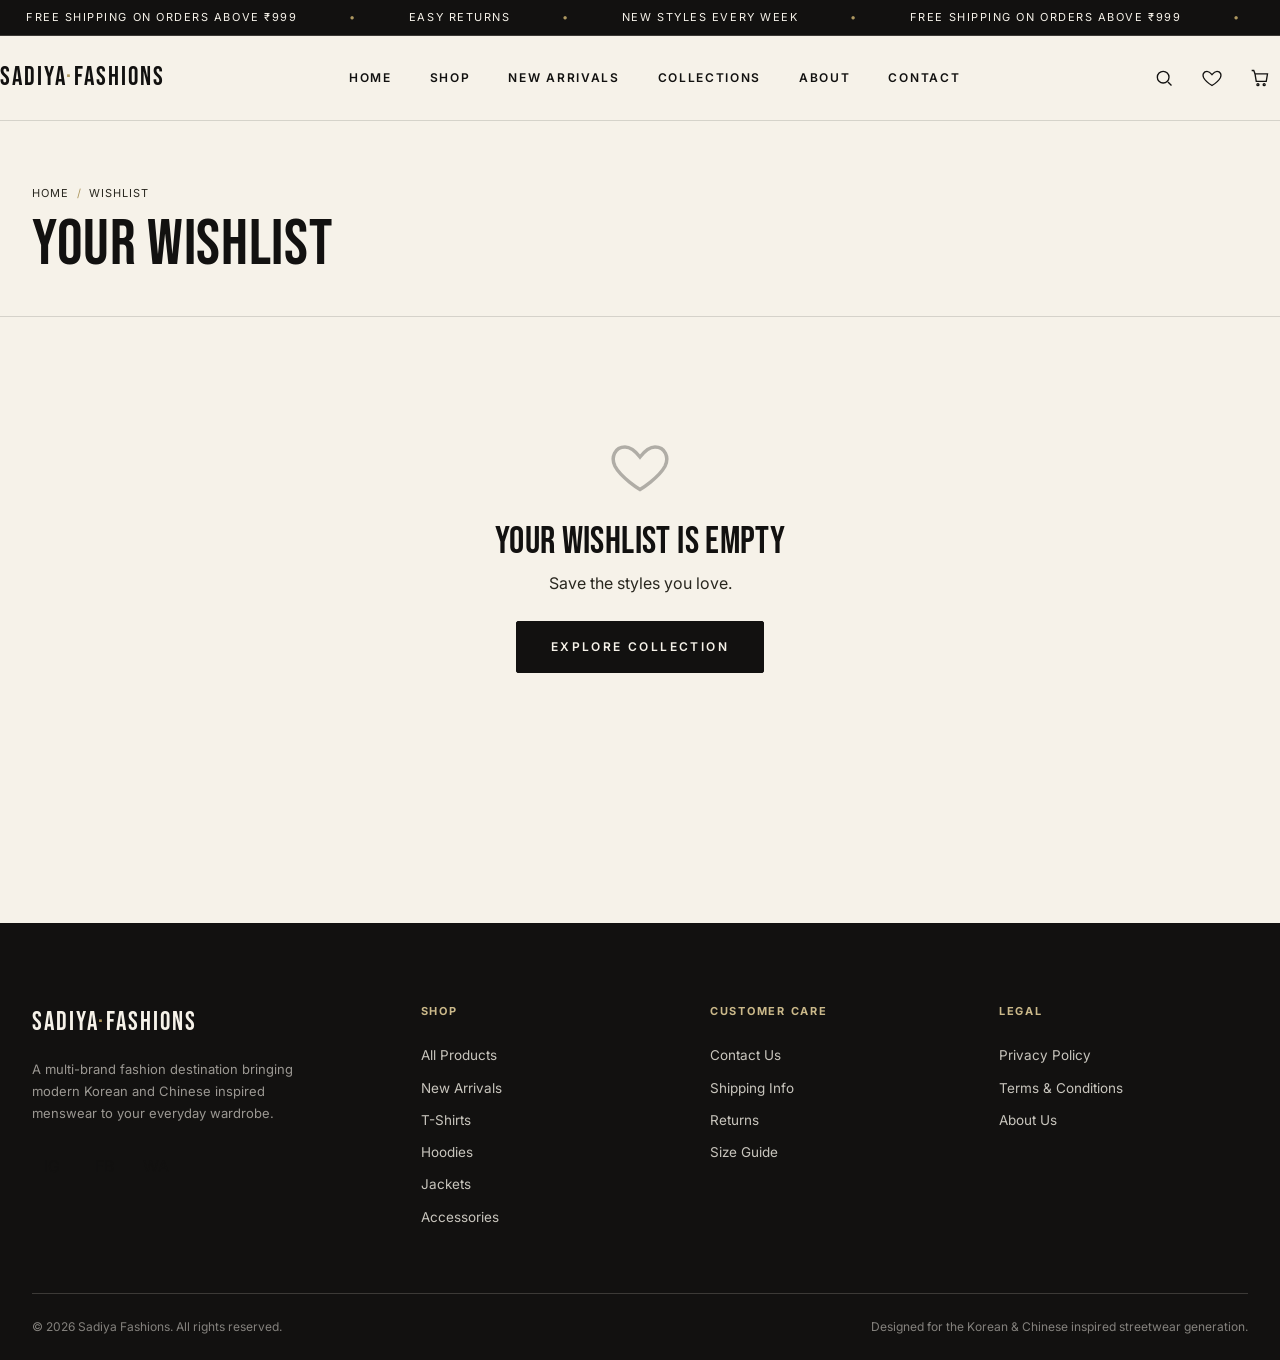
<file: wishlist.html>
<!DOCTYPE html>
<html lang="en">
<head>
<meta charset="UTF-8">
<meta name="viewport" content="width=device-width, initial-scale=1.0">
<title>Your Wishlist | Sadiya Fashions</title>
<meta name="description" content="View and manage the styles you've saved to your Sadiya Fashions wishlist.">
<link rel="stylesheet" href="css/style.css">
</head>
<body>

<div class="announce">
  <div class="announce-track">
    <span>FREE SHIPPING ON ORDERS ABOVE ₹999</span><span>EASY RETURNS</span><span>NEW STYLES EVERY WEEK</span>
    <span>FREE SHIPPING ON ORDERS ABOVE ₹999</span><span>EASY RETURNS</span><span>NEW STYLES EVERY WEEK</span>
  </div>
</div>

<header class="site-header">
  <div class="container header-inner">
    <a href="index.html" class="logo">SADIYA<span>·</span>FASHIONS</a>
    <nav class="main-nav" aria-label="Primary">
      <a href="index.html">Home</a>
      <a href="shop.html">Shop</a>
      <a href="shop.html?sort=newest">New Arrivals</a>
      <a href="shop.html#collections">Collections</a>
      <a href="about.html">About</a>
      <a href="contact.html">Contact</a>
    </nav>
    <div class="header-actions">
      <button class="icon-btn" data-open-search aria-label="Search">
        <svg viewBox="0 0 24 24" fill="none" stroke="currentColor" stroke-width="1.6"><circle cx="11" cy="11" r="7"/><path d="M21 21l-4.3-4.3"/></svg>
      </button>
      <a class="icon-btn" href="wishlist.html" aria-label="Wishlist">
        <svg viewBox="0 0 24 24" fill="none" stroke="currentColor" stroke-width="1.6"><path d="M12 21s-7.5-4.6-10-9.3C0.2 8 2 4 6 4c2.2 0 3.8 1.2 6 4 2.2-2.8 3.8-4 6-4 4 0 5.8 4 4 7.7C19.5 16.4 12 21 12 21z"/></svg>
        <span class="badge-count" data-wishlist-count style="display:none;">0</span>
      </a>
      <a class="icon-btn" href="cart.html" aria-label="Cart">
        <svg viewBox="0 0 24 24" fill="none" stroke="currentColor" stroke-width="1.6"><path d="M6 7h15l-1.5 9h-12z"/><path d="M6 7L4.5 3H2"/><circle cx="9.5" cy="20" r="1.2"/><circle cx="17" cy="20" r="1.2"/></svg>
        <span class="badge-count" data-cart-count style="display:none;">0</span>
      </a>
      <button class="hamburger" aria-label="Open menu"><span></span><span></span><span></span></button>
    </div>
  </div>
</header>

<div class="overlay"></div>
<div class="mobile-nav" aria-hidden="true">
  <div class="mobile-nav-head"><span class="logo">SADIYA</span><button class="mobile-nav-close" aria-label="Close menu">✕</button></div>
  <nav>
    <a href="index.html">Home</a><a href="shop.html">Shop</a><a href="shop.html?sort=newest">New Arrivals</a>
    <a href="shop.html#collections">Collections</a><a href="about.html">About</a><a href="contact.html">Contact</a>
  </nav>
</div>
<div class="search-overlay">
  <button class="search-close" aria-label="Close search">✕</button>
  <div class="search-box">
    <div class="eyebrow" style="color:var(--gold-soft);">Search the Collection</div>
    <input type="text" placeholder="Search products, brands, categories…" aria-label="Search products">
    <div class="search-results"></div>
  </div>
</div>

<section class="page-hero">
  <div class="container">
    <div class="breadcrumb"><a href="index.html">Home</a><span class="sep">/</span>Wishlist</div>
    <h1 class="display-lg">Your Wishlist</h1>
  </div>
</section>

<div class="container products-section" style="padding-top:20px;">
  <div class="product-grid" data-wishlist-list></div>
  <div class="empty-state" data-wishlist-empty style="display:none;">
    <svg viewBox="0 0 24 24" fill="none" stroke="currentColor" stroke-width="1.4"><path d="M12 21s-7.5-4.6-10-9.3C0.2 8 2 4 6 4c2.2 0 3.8 1.2 6 4 2.2-2.8 3.8-4 6-4 4 0 5.8 4 4 7.7C19.5 16.4 12 21 12 21z"/></svg>
    <div class="display-md">Your Wishlist Is Empty</div>
    <p>Save the styles you love.</p>
    <a href="shop.html" class="btn">Explore Collection</a>
  </div>
</div>

<footer class="site-footer">
  <div class="container">
    <div class="footer-grid">
      <div class="footer-brand">
        <a href="index.html" class="logo">SADIYA<span>·</span>FASHIONS</a>
        <p>A multi-brand fashion destination bringing modern Korean and Chinese inspired menswear to your everyday wardrobe.</p>
        <div class="footer-social">
          <a class="icon-btn btn-ghost" href="#" aria-label="Instagram" target="_blank" rel="noopener">IG</a>
          <a class="icon-btn btn-ghost" href="#" aria-label="Facebook" target="_blank" rel="noopener">FB</a>
          <a class="icon-btn btn-ghost" href="#" aria-label="WhatsApp" target="_blank" rel="noopener">WA</a>
        </div>
      </div>
      <div class="footer-col">
        <h4>Shop</h4>
        <a href="shop.html">All Products</a><a href="shop.html?sort=newest">New Arrivals</a>
        <a href="shop.html?category=T-Shirts">T-Shirts</a><a href="shop.html?category=Hoodies">Hoodies</a>
        <a href="shop.html?category=Jackets">Jackets</a><a href="shop.html?category=Accessories">Accessories</a>
      </div>
      <div class="footer-col">
        <h4>Customer Care</h4>
        <a href="contact.html">Contact Us</a><a href="contact.html">Shipping Info</a>
        <a href="contact.html">Returns</a><a href="contact.html">Size Guide</a>
      </div>
      <div class="footer-col">
        <h4>Legal</h4>
        <a href="#">Privacy Policy</a><a href="#">Terms &amp; Conditions</a><a href="about.html">About Us</a>
      </div>
    </div>
    <div class="footer-bottom">
      <span>© 2026 Sadiya Fashions. All rights reserved.</span>
      <span>Designed for the Korean &amp; Chinese inspired streetwear generation.</span>
    </div>
  </div>
</footer>

<button class="back-to-top" aria-label="Back to top">
  <svg viewBox="0 0 24 24" fill="none" stroke="currentColor" stroke-width="2"><path d="M12 19V5M5 12l7-7 7 7"/></svg>
</button>

<script src="js/products.js"></script>
<script src="js/app.js"></script>
<script src="js/cart.js"></script>
<script src="js/wishlist.js"></script>
</body>
</html>
</file>
<file: css/style.css>
/* ==========================================================================
   SADIYA FASHIONS — Design System
   Palette:  --ink #121110  --paper #F6F2E9  --stone #DCD2BC  --charcoal #29271F
             --gold #AE9860  --line rgba(18,17,16,.12)
   Type:     Display  -> 'Bebas Neue' (tall condensed editorial headlines)
             Accent   -> 'Noto Serif' (quiet serif for eyebrows / pull quotes)
             Body/UI  -> 'Inter'
   ========================================================================== */

@import url('https://fonts.googleapis.com/css2?family=Bebas+Neue&family=Noto+Serif:ital,wght@0,400;0,600;1,400&family=Inter:wght@300;400;500;600;700;800&display=swap');

:root{
  --ink:#121110;
  --ink-soft:#232019;
  --paper:#F6F2E9;
  --paper-dim:#EFE9DA;
  --stone:#DCD2BC;
  --charcoal:#29271F;
  --gold:#AE9860;
  --gold-soft:#CBB98A;
  --white:#FFFFFF;
  --line: rgba(18,17,16,.14);
  --line-soft: rgba(18,17,16,.08);
  --line-dark: rgba(246,242,233,.18);
  --danger:#9A3B2E;
  --success:#3B5D40;

  --font-display:'Bebas Neue', 'Arial Narrow', sans-serif;
  --font-serif:'Noto Serif', Georgia, serif;
  --font-body:'Inter', -apple-system, BlinkMacSystemFont, sans-serif;

  --container:1360px;
  --radius:2px;
  --shadow-soft: 0 18px 45px -20px rgba(18,17,16,.35);
  --shadow-lift: 0 24px 60px -18px rgba(18,17,16,.45);

  --ease: cubic-bezier(.22,.61,.36,1);
}

*,*::before,*::after{ box-sizing:border-box; }
html{ scroll-behavior:smooth; }
body{
  margin:0;
  background:var(--paper);
  color:var(--ink);
  font-family:var(--font-body);
  font-weight:400;
  line-height:1.5;
  -webkit-font-smoothing:antialiased;
  overflow-x:hidden;
}
img{ max-width:100%; display:block; }
a{ color:inherit; text-decoration:none; }
button{ font-family:inherit; cursor:pointer; }
input,select,textarea{ font-family:inherit; }
ul{ margin:0; padding:0; list-style:none; }
h1,h2,h3,h4,p{ margin:0; }

:focus-visible{
  outline:2px solid var(--gold);
  outline-offset:3px;
}

.container{
  width:100%;
  max-width:var(--container);
  margin:0 auto;
  padding:0 32px;
}

@media(prefers-reduced-motion: reduce){
  *{ animation-duration:.001ms !important; animation-iteration-count:1 !important; transition-duration:.001ms !important; scroll-behavior:auto !important; }
}

/* ---------------- Typography helpers ---------------- */
.eyebrow{
  font-family:var(--font-body);
  font-size:11px;
  letter-spacing:.28em;
  text-transform:uppercase;
  font-weight:600;
  color:var(--charcoal);
  display:inline-flex;
  align-items:center;
  gap:10px;
}
.eyebrow::before{
  content:'';
  width:22px; height:1px;
  background:var(--gold);
  display:inline-block;
}
.display-xl{
  font-family:var(--font-display);
  text-transform:uppercase;
  letter-spacing:.01em;
  line-height:.92;
  font-weight:400;
  font-size:clamp(48px,8.4vw,90px);
}
.display-lg{
  font-family:var(--font-display);
  text-transform:uppercase;
  letter-spacing:.01em;
  line-height:.95;
  font-weight:400;
  font-size:clamp(34px,5vw,64px);
}
.display-md{
  font-family:var(--font-display);
  text-transform:uppercase;
  letter-spacing:.01em;
  line-height:1;
  font-weight:400;
  font-size:clamp(26px,3.4vw,38px);
}
.serif-quote{
  font-family:var(--font-serif);
  font-style:italic;
  font-weight:400;
  color:var(--charcoal);
}
.section-head{
  display:flex;
  align-items:flex-end;
  justify-content:space-between;
  gap:24px;
  margin-bottom:40px;
  flex-wrap:wrap;
}
.section-head .display-lg{ margin-top:10px; }

/* ---------------- Buttons ---------------- */
.btn{
  display:inline-flex;
  align-items:center;
  justify-content:center;
  gap:10px;
  padding:16px 34px;
  font-size:12px;
  letter-spacing:.2em;
  text-transform:uppercase;
  font-weight:600;
  border:1px solid var(--ink);
  background:var(--ink);
  color:var(--paper);
  border-radius:var(--radius);
  transition:transform .35s var(--ease), background .3s ease, color .3s ease, border-color .3s ease;
  white-space:nowrap;
}
.btn:hover{ background:var(--paper); color:var(--ink); }
.btn:active{ transform:scale(.97); }
.btn-outline{
  background:transparent;
  color:var(--ink);
  border:1px solid var(--ink);
}
.btn-outline:hover{ background:var(--ink); color:var(--paper); }
.btn-ghost{
  background:transparent;
  border:1px solid var(--line-dark);
  color:var(--paper);
}
.btn-ghost:hover{ background:var(--paper); color:var(--ink); border-color:var(--paper); }
.btn-block{ width:100%; }
.btn-sm{ padding:11px 20px; font-size:11px; }
.btn[disabled]{ opacity:.4; cursor:not-allowed; pointer-events:none; }
.btn-icon{
  width:44px; height:44px; padding:0;
  border-radius:50%;
  border:1px solid var(--line);
  background:transparent;
  display:inline-flex; align-items:center; justify-content:center;
  transition:border-color .25s ease, background .25s ease, transform .25s ease;
}
.btn-icon:hover{ border-color:var(--ink); transform:translateY(-2px); }
.btn-icon svg{ width:18px; height:18px; }

/* ---------------- Announcement bar ---------------- */
.announce{
  background:var(--ink);
  color:var(--paper);
  font-size:11px;
  letter-spacing:.14em;
  text-transform:uppercase;
  overflow:hidden;
  white-space:nowrap;
  border-bottom:1px solid var(--line-dark);
}
.announce-track{
  display:inline-flex;
  animation:marquee 26s linear infinite;
  padding:9px 0;
}
.announce-track span{ padding:0 26px; display:inline-flex; align-items:center; gap:26px; }
.announce-track span::after{ content:'•'; color:var(--gold); margin-left:26px; }
@keyframes marquee{ from{ transform:translateX(0); } to{ transform:translateX(-50%); } }

/* ---------------- Header ---------------- */
.site-header{
  position:sticky; top:0; z-index:200;
  background:rgba(246,242,233,.92);
  backdrop-filter:blur(10px);
  border-bottom:1px solid var(--line);
  transition:box-shadow .3s ease, padding .3s ease;
}
.site-header.scrolled{ box-shadow:0 8px 24px -18px rgba(18,17,16,.4); }
.header-inner{
  display:flex;
  align-items:center;
  justify-content:space-between;
  padding:22px 0;
  transition:padding .3s ease;
}
.site-header.scrolled .header-inner{ padding:14px 0; }
.logo{
  font-family:var(--font-display);
  font-size:26px;
  letter-spacing:.08em;
  text-transform:uppercase;
}
.logo span{ color:var(--gold); }
.main-nav{ display:flex; gap:38px; }
.main-nav a{
  font-size:12px;
  letter-spacing:.14em;
  text-transform:uppercase;
  font-weight:600;
  position:relative;
  padding:6px 0;
}
.main-nav a::after{
  content:'';
  position:absolute; left:0; bottom:0;
  width:0; height:1px; background:var(--ink);
  transition:width .3s var(--ease);
}
.main-nav a:hover::after, .main-nav a.active::after{ width:100%; }
.main-nav a.active{ color:var(--gold); }
.header-actions{ display:flex; align-items:center; gap:8px; }
.icon-btn{
  position:relative;
  width:40px; height:40px;
  display:inline-flex; align-items:center; justify-content:center;
  background:transparent; border:none; color:var(--ink);
}
.icon-btn svg{ width:20px; height:20px; transition:transform .25s ease; }
.icon-btn:hover svg{ transform:translateY(-2px); }
.badge-count{
  position:absolute; top:2px; right:0px;
  background:var(--ink); color:var(--paper);
  font-size:9px; font-weight:700;
  width:16px; height:16px; border-radius:50%;
  display:flex; align-items:center; justify-content:center;
}
.hamburger{
  display:none;
  width:40px; height:40px;
  border:none; background:transparent;
  flex-direction:column; align-items:center; justify-content:center; gap:5px;
}
.hamburger span{
  width:22px; height:1px; background:var(--ink); display:block;
  transition:transform .3s ease, opacity .3s ease;
}
.hamburger.open span:nth-child(1){ transform:translateY(6px) rotate(45deg); }
.hamburger.open span:nth-child(2){ opacity:0; }
.hamburger.open span:nth-child(3){ transform:translateY(-6px) rotate(-45deg); }

/* Mobile nav drawer */
.mobile-nav{
  position:fixed; inset:0 0 0 auto; right:-100%;
  width:min(86vw,380px); height:100vh;
  background:var(--ink); color:var(--paper);
  z-index:400;
  padding:28px 26px;
  transition:right .4s var(--ease);
  overflow-y:auto;
}
.mobile-nav.open{ right:0; }
.mobile-nav-head{ display:flex; justify-content:space-between; align-items:center; margin-bottom:36px; }
.mobile-nav-close{ background:none; border:1px solid var(--line-dark); color:var(--paper); width:38px; height:38px; border-radius:50%; }
.mobile-nav a{
  display:block;
  font-family:var(--font-display);
  font-size:30px;
  text-transform:uppercase;
  padding:12px 0;
  border-bottom:1px solid var(--line-dark);
}
.mobile-nav-foot{ margin-top:32px; font-size:12px; letter-spacing:.1em; color:var(--gold-soft); }
.overlay{
  position:fixed; inset:0; background:rgba(18,17,16,.5);
  opacity:0; pointer-events:none; transition:opacity .35s ease;
  z-index:350;
}
.overlay.show{ opacity:1; pointer-events:auto; }

/* Search overlay */
.search-overlay{
  position:fixed; inset:0; background:rgba(18,17,16,.96);
  z-index:500; display:flex; align-items:flex-start; justify-content:center;
  opacity:0; pointer-events:none; transition:opacity .3s ease;
  padding-top:12vh;
}
.search-overlay.show{ opacity:1; pointer-events:auto; }
.search-box{ width:min(680px,90vw); }
.search-box input{
  width:100%; background:transparent; border:none; border-bottom:1px solid var(--line-dark);
  color:var(--paper); font-family:var(--font-display); font-size:clamp(28px,5vw,46px);
  text-transform:uppercase; padding:12px 0; letter-spacing:.02em;
}
.search-box input::placeholder{ color:rgba(246,242,233,.4); }
.search-close{ position:absolute; top:28px; right:32px; background:none; border:1px solid var(--line-dark); color:var(--paper); width:42px; height:42px; border-radius:50%; }
.search-results{ margin-top:26px; max-height:50vh; overflow-y:auto; }
.search-result-item{ display:flex; gap:16px; align-items:center; padding:14px 0; border-bottom:1px solid var(--line-dark); }
.search-result-item img{ width:56px; height:70px; object-fit:cover; }
.search-result-item .name{ font-size:14px; font-weight:600; }
.search-result-item .meta{ font-size:11px; color:var(--gold-soft); letter-spacing:.08em; text-transform:uppercase; }
.search-empty{ color:rgba(246,242,233,.6); font-size:13px; padding-top:20px; }

/* ---------------- Hero ---------------- */
.hero{
  position:relative;
  display:grid;
  grid-template-columns:1.05fr .95fr;
  min-height:88vh;
  border-bottom:1px solid var(--line);
}
.hero-copy{
  display:flex; flex-direction:column; justify-content:center;
  padding:60px 60px 60px 32px;
  position:relative;
  z-index:2;
}
.hero-copy .display-xl{ margin:18px 0 22px; }
.hero-sub{ max-width:420px; font-size:15px; color:var(--charcoal); margin-bottom:34px; line-height:1.7; }
.hero-actions{ display:flex; gap:16px; flex-wrap:wrap; }
.hero-visual{
  position:relative;
  overflow:hidden;
  clip-path:polygon(12% 0,100% 0,100% 100%,0% 100%);
}
.hero-visual img{ width:100%; height:100%; object-fit:cover; transform:scale(1.02); transition:transform 8s var(--ease); }
.hero:hover .hero-visual img{ transform:scale(1.12); }
.hero-tag{
  position:absolute; left:30px; bottom:30px;
  background:var(--paper); padding:14px 20px;
  font-family:var(--font-serif); font-style:italic; font-size:13px;
  box-shadow:var(--shadow-soft);
}
.ticker{
  border-top:1px solid var(--line); border-bottom:1px solid var(--line);
  overflow:hidden; white-space:nowrap; background:var(--stone);
}
.ticker-track{ display:inline-flex; animation:marquee 30s linear infinite; padding:14px 0; }
.ticker-track span{
  font-family:var(--font-display); font-size:20px; letter-spacing:.05em;
  text-transform:uppercase; padding:0 22px; display:inline-flex; align-items:center; gap:22px; color:var(--charcoal);
}
.ticker-track span::after{ content:'\25C6'; color:var(--gold); font-size:10px; }

@media(max-width:900px){
  .hero{ grid-template-columns:1fr; min-height:auto; }
  .hero-copy{ padding:52px 24px 36px; order:2; }
  .hero-visual{ order:1; height:56vw; clip-path:polygon(0 0,100% 0,100% 92%,0 100%); }
}

/* ---------------- Category strip ---------------- */
.cat-section{ padding:90px 0; }
.cat-grid{
  display:grid;
  grid-template-columns:repeat(auto-fit,minmax(170px,1fr));
  gap:2px;
  background:var(--line);
  border:1px solid var(--line);
}
.cat-card{
  background:var(--paper);
  aspect-ratio:3/4;
  position:relative;
  overflow:hidden;
  display:flex; align-items:flex-end;
}
.cat-card img{ position:absolute; inset:0; width:100%; height:100%; object-fit:cover; transition:transform .6s var(--ease), filter .5s ease; filter:grayscale(.15); }
.cat-card:hover img{ transform:scale(1.08); filter:grayscale(0); }
.cat-card::before{
  content:''; position:absolute; inset:0;
  background:linear-gradient(to top, rgba(18,17,16,.72), rgba(18,17,16,0) 55%);
  z-index:1;
}
.cat-card-label{ position:relative; z-index:2; padding:20px; color:var(--paper); }
.cat-card-label .name{ font-family:var(--font-display); font-size:22px; text-transform:uppercase; letter-spacing:.02em; }
.cat-card-label .count{ font-size:11px; letter-spacing:.1em; color:var(--gold-soft); text-transform:uppercase; }

/* ---------------- Product grid & cards ---------------- */
.products-section{ padding:90px 0; }
.product-grid{
  display:grid;
  grid-template-columns:repeat(4,1fr);
  gap:34px 26px;
}
@media(max-width:1100px){ .product-grid{ grid-template-columns:repeat(3,1fr); } }
@media(max-width:760px){ .product-grid{ grid-template-columns:repeat(2,1fr); gap:22px 14px; } }

.product-card{ position:relative; }
.product-media{
  position:relative; overflow:hidden; background:var(--paper-dim);
  aspect-ratio:3/4;
}
.product-media img{ width:100%; height:100%; object-fit:cover; transition:opacity .5s ease, transform .7s var(--ease); }
.product-media img.img-secondary{ position:absolute; inset:0; opacity:0; }
.product-card:hover .product-media img.img-primary{ opacity:0; }
.product-card:hover .product-media img.img-secondary{ opacity:1; transform:scale(1.06); }
.product-card:hover .product-media img.img-primary{ transform:scale(1.06); }
.product-badge{
  position:absolute; top:12px; left:12px; z-index:3;
  background:var(--ink); color:var(--paper);
  font-size:10px; letter-spacing:.12em; text-transform:uppercase; font-weight:700;
  padding:6px 10px;
}
.product-badge.sale{ background:var(--danger); }
.product-badge.new{ background:var(--success); }
.product-badge.limited{ background:var(--gold); color:var(--ink); }
.wishlist-heart{
  position:absolute; top:10px; right:10px; z-index:3;
  width:36px; height:36px; border-radius:50%;
  background:rgba(246,242,233,.92);
  border:none;
  display:flex; align-items:center; justify-content:center;
  transition:transform .25s ease;
}
.wishlist-heart:hover{ transform:scale(1.1); }
.wishlist-heart svg{ width:17px; height:17px; stroke:var(--ink); fill:none; transition:fill .25s ease, stroke .25s ease; }
.wishlist-heart.active svg{ fill:var(--danger); stroke:var(--danger); }
.product-card-actions{
  position:absolute; left:10px; right:10px; bottom:10px; z-index:3;
  display:flex; gap:8px;
  opacity:0; transform:translateY(8px);
  transition:opacity .3s ease, transform .3s ease;
}
.product-card:hover .product-card-actions{ opacity:1; transform:translateY(0); }
.product-card-actions .btn{ flex:1; padding:12px 10px; font-size:10.5px; }
.stock-flag{
  position:absolute; bottom:10px; left:10px; z-index:2;
  font-size:10px; letter-spacing:.06em; background:var(--paper); padding:4px 8px;
  color:var(--danger); font-weight:600;
}
.product-info{ padding-top:14px; }
.product-brand{ font-size:10.5px; letter-spacing:.14em; text-transform:uppercase; color:var(--gold); font-weight:700; }
.product-name{ font-size:14.5px; margin-top:4px; font-weight:500; line-height:1.35; }
.product-rating{ display:flex; align-items:center; gap:6px; margin-top:6px; font-size:11.5px; color:var(--charcoal); }
.product-rating .stars{ color:var(--gold); letter-spacing:1px; }
.product-price-row{ display:flex; align-items:baseline; gap:8px; margin-top:8px; }
.price{ font-size:15px; font-weight:700; }
.old-price{ font-size:12.5px; color:#8a8377; text-decoration:line-through; }
.discount{ font-size:11.5px; color:var(--success); font-weight:600; }

.no-results{ text-align:center; padding:100px 20px; }
.no-results .display-md{ margin-bottom:10px; }
.no-results p{ color:var(--charcoal); margin-bottom:24px; }

/* ---------------- Editorial / brand story ---------------- */
.editorial-split{
  display:grid; grid-template-columns:1fr 1fr; align-items:center; gap:0;
  border-top:1px solid var(--line); border-bottom:1px solid var(--line);
}
.editorial-split img{ width:100%; height:100%; object-fit:cover; aspect-ratio:4/5; }
.editorial-copy{ padding:70px; }
.editorial-copy .display-lg{ margin:16px 0 20px; }
.editorial-copy p{ color:var(--charcoal); line-height:1.8; margin-bottom:16px; max-width:460px; }
@media(max-width:860px){
  .editorial-split{ grid-template-columns:1fr; }
  .editorial-copy{ padding:44px 24px; }
}

/* ---------------- Footer ---------------- */
.site-footer{ background:var(--ink); color:var(--paper); padding:80px 0 0; margin-top:60px; }
.footer-grid{
  display:grid; grid-template-columns:1.4fr 1fr 1fr 1fr; gap:40px;
  padding-bottom:60px; border-bottom:1px solid var(--line-dark);
}
.footer-brand .logo{ color:var(--paper); }
.footer-brand p{ color:rgba(246,242,233,.6); font-size:13px; margin-top:16px; max-width:280px; line-height:1.7; }
.footer-social{ display:flex; gap:12px; margin-top:22px; }
.footer-col h4{ font-size:11px; letter-spacing:.16em; text-transform:uppercase; color:var(--gold-soft); margin-bottom:20px; }
.footer-col a{ display:block; font-size:13.5px; color:rgba(246,242,233,.8); padding:6px 0; transition:color .2s ease, padding-left .2s ease; }
.footer-col a:hover{ color:var(--paper); padding-left:4px; }
.footer-bottom{
  display:flex; justify-content:space-between; align-items:center; flex-wrap:wrap; gap:10px;
  padding:24px 0; font-size:12px; color:rgba(246,242,233,.5);
}
@media(max-width:860px){
  .footer-grid{ grid-template-columns:1fr 1fr; }
}
@media(max-width:520px){
  .footer-grid{ grid-template-columns:1fr; }
}

/* ---------------- Toasts ---------------- */
.toast-wrap{
  position:fixed; bottom:26px; left:50%; transform:translateX(-50%);
  z-index:900; display:flex; flex-direction:column; gap:10px; align-items:center;
  width:min(92vw,380px);
}
.toast{
  background:var(--ink); color:var(--paper);
  padding:14px 22px; font-size:13px; letter-spacing:.02em;
  display:flex; align-items:center; gap:10px;
  box-shadow:var(--shadow-lift);
  animation:toastIn .35s var(--ease);
  width:100%; justify-content:center;
}
.toast.error{ background:var(--danger); }
.toast.success{ background:var(--success); }
@keyframes toastIn{ from{ opacity:0; transform:translateY(14px); } to{ opacity:1; transform:translateY(0); } }
.toast.hide{ animation:toastOut .3s ease forwards; }
@keyframes toastOut{ to{ opacity:0; transform:translateY(10px); } }

/* ---------------- Back to top ---------------- */
.back-to-top{
  position:fixed; right:22px; bottom:22px; z-index:150;
  width:46px; height:46px; border-radius:50%;
  background:var(--ink); color:var(--paper); border:none;
  display:flex; align-items:center; justify-content:center;
  opacity:0; pointer-events:none; transform:translateY(10px);
  transition:opacity .3s ease, transform .3s ease;
}
.back-to-top.show{ opacity:1; pointer-events:auto; transform:translateY(0); }
.back-to-top svg{ width:18px; height:18px; }

/* ---------------- Breadcrumb / page hero ---------------- */
.page-hero{ padding:64px 0 40px; border-bottom:1px solid var(--line); }
.breadcrumb{ font-size:11px; letter-spacing:.08em; text-transform:uppercase; color:var(--charcoal); margin-bottom:14px; }
.breadcrumb a{ color:var(--charcoal); }
.breadcrumb a:hover{ color:var(--gold); }
.breadcrumb .sep{ margin:0 8px; color:var(--gold); }

/* ---------------- Shop layout ---------------- */
.shop-layout{ display:grid; grid-template-columns:260px 1fr; gap:50px; padding:50px 0 110px; align-items:flex-start; }
.filters-panel{ position:sticky; top:110px; }
.filter-group{ padding:22px 0; border-bottom:1px solid var(--line); }
.filter-group h4{ font-size:12px; letter-spacing:.12em; text-transform:uppercase; margin-bottom:16px; display:flex; justify-content:space-between; align-items:center; cursor:pointer; }
.filter-group h4 .chev{ transition:transform .25s ease; font-size:10px; }
.filter-group.collapsed .filter-body{ display:none; }
.filter-group.collapsed h4 .chev{ transform:rotate(-90deg); }
.filter-option{ display:flex; align-items:center; gap:10px; font-size:13.5px; padding:6px 0; cursor:pointer; color:var(--charcoal); }
.filter-option input{ accent-color:var(--ink); width:15px; height:15px; }
.filter-option .cnt{ margin-left:auto; color:#8a8377; font-size:11.5px; }
.price-range-row{ display:flex; align-items:center; gap:10px; font-size:12.5px; }
.price-range-row input[type=range]{ width:100%; accent-color:var(--ink); }
.swatch-row{ display:flex; flex-wrap:wrap; gap:8px; }
.swatch{ width:28px; height:28px; border-radius:50%; border:1px solid var(--line); cursor:pointer; position:relative; }
.swatch.selected::after{ content:''; position:absolute; inset:-4px; border:1px solid var(--ink); border-radius:50%; }
.size-chip{
  border:1px solid var(--line); padding:7px 12px; font-size:12px; cursor:pointer;
  transition:all .2s ease;
}
.size-chip.selected, .size-chip:hover{ border-color:var(--ink); background:var(--ink); color:var(--paper); }
.size-chip-row{ display:flex; flex-wrap:wrap; gap:8px; }
.clear-filters{ font-size:12px; text-decoration:underline; color:var(--charcoal); margin-top:6px; display:inline-block; }

.shop-toolbar{
  display:flex; align-items:center; justify-content:space-between; gap:16px; margin-bottom:30px; flex-wrap:wrap;
}
.result-count{ font-size:13px; color:var(--charcoal); }
.toolbar-right{ display:flex; align-items:center; gap:14px; }
.select-sort{
  border:1px solid var(--line); background:var(--paper); padding:11px 14px;
  font-size:12.5px; letter-spacing:.04em; text-transform:uppercase;
}
.mobile-filter-btn{ display:none; }

@media(max-width:960px){
  .shop-layout{ grid-template-columns:1fr; }
  .filters-panel{
    position:fixed; top:0; left:-100%; width:min(85vw,340px); height:100vh; z-index:400;
    background:var(--paper); padding:26px; overflow-y:auto; transition:left .4s var(--ease);
    box-shadow:var(--shadow-lift);
  }
  .filters-panel.open{ left:0; }
  .mobile-filter-btn{ display:inline-flex; }
  .filters-close{ display:flex; justify-content:flex-end; margin-bottom:20px; }
}

/* ---------------- Quick view modal ---------------- */
.modal-overlay{
  position:fixed; inset:0; background:rgba(18,17,16,.6); z-index:600;
  display:flex; align-items:center; justify-content:center; padding:20px;
  opacity:0; pointer-events:none; transition:opacity .3s ease;
}
.modal-overlay.show{ opacity:1; pointer-events:auto; }
.modal-box{
  background:var(--paper); width:min(920px,100%); max-height:88vh; overflow-y:auto;
  display:grid; grid-template-columns:1fr 1fr;
  transform:scale(.94) translateY(16px); transition:transform .35s var(--ease);
  position:relative;
  box-shadow:var(--shadow-lift);
}
.modal-overlay.show .modal-box{ transform:scale(1) translateY(0); }
.modal-close{
  position:absolute; top:14px; right:14px; z-index:5;
  width:38px; height:38px; border-radius:50%; background:var(--paper); border:1px solid var(--line);
}
.modal-media{ background:var(--paper-dim); aspect-ratio:3/4; }
.modal-media img{ width:100%; height:100%; object-fit:cover; }
.modal-info{ padding:40px; }
@media(max-width:700px){
  .modal-box{ grid-template-columns:1fr; }
  .modal-media{ aspect-ratio:4/3; }
  .modal-info{ padding:26px; }
}

/* ---------------- Product detail page ---------------- */
.pdp{ padding:50px 0 110px; }
.pdp-grid{ display:grid; grid-template-columns:.9fr 1fr; gap:60px; }
.pdp-gallery-main{ aspect-ratio:3/4; overflow:hidden; background:var(--paper-dim); margin-bottom:14px; }
.pdp-gallery-main img{ width:100%; height:100%; object-fit:cover; }
.pdp-thumbs{ display:flex; gap:10px; }
.pdp-thumb{ width:80px; aspect-ratio:3/4; overflow:hidden; cursor:pointer; border:1px solid transparent; opacity:.6; transition:opacity .2s ease, border-color .2s ease; }
.pdp-thumb.active{ opacity:1; border-color:var(--ink); }
.pdp-thumb img{ width:100%; height:100%; object-fit:cover; }
.pdp-info .product-brand{ font-size:12px; }
.pdp-info h1{ font-family:var(--font-display); font-size:clamp(30px,3.4vw,44px); text-transform:uppercase; margin:8px 0 14px; line-height:1.02; }
.pdp-rating{ display:flex; align-items:center; gap:10px; font-size:13px; margin-bottom:16px; }
.pdp-rating .stars{ color:var(--gold); }
.pdp-price-row{ display:flex; align-items:baseline; gap:12px; margin-bottom:22px; }
.pdp-price-row .price{ font-size:26px; }
.pdp-desc{ color:var(--charcoal); line-height:1.8; margin-bottom:26px; max-width:520px; }
.option-block{ margin-bottom:26px; }
.option-block h4{ font-size:11.5px; letter-spacing:.12em; text-transform:uppercase; margin-bottom:12px; display:flex; justify-content:space-between; }
.option-block h4 .req{ color:var(--danger); font-weight:400; text-transform:none; letter-spacing:0; font-size:11px; }
.qty-selector{ display:inline-flex; align-items:center; border:1px solid var(--line); }
.qty-selector button{ width:42px; height:42px; background:none; border:none; font-size:16px; }
.qty-selector button:hover{ background:var(--paper-dim); }
.qty-selector span{ width:44px; text-align:center; font-size:14px; }
.pdp-actions{ display:flex; gap:14px; margin-top:8px; margin-bottom:24px; flex-wrap:wrap; }
.pdp-actions .btn{ flex:1; min-width:160px; }
.pdp-meta-row{ display:flex; align-items:center; gap:18px; font-size:12.5px; color:var(--charcoal); padding-top:18px; border-top:1px solid var(--line); }
.stock-dot{ width:8px; height:8px; border-radius:50%; background:var(--success); display:inline-block; margin-right:6px; }
.accordion{ margin-top:30px; border-top:1px solid var(--line); }
.accordion-item{ border-bottom:1px solid var(--line); }
.accordion-head{ display:flex; justify-content:space-between; align-items:center; padding:18px 0; cursor:pointer; font-size:13px; letter-spacing:.06em; text-transform:uppercase; font-weight:600; }
.accordion-body{ display:none; padding-bottom:18px; color:var(--charcoal); font-size:13.5px; line-height:1.8; }
.accordion-item.open .accordion-body{ display:block; }
.accordion-item.open .accordion-head .chev{ transform:rotate(45deg); }
.accordion-head .chev{ transition:transform .25s ease; font-size:16px; }

@media(max-width:860px){ .pdp-grid{ grid-template-columns:1fr; gap:30px; } }

.related-section{ padding:90px 0; border-top:1px solid var(--line); }

.pnf{ text-align:center; padding:140px 20px; }

/* ---------------- Cart / Wishlist pages ---------------- */
.cart-layout{ display:grid; grid-template-columns:1fr 380px; gap:60px; padding:50px 0 110px; align-items:flex-start; }
.cart-item{ display:grid; grid-template-columns:100px 1fr auto; gap:18px; padding:22px 0; border-bottom:1px solid var(--line); }
.cart-item img{ width:100px; aspect-ratio:3/4; object-fit:cover; }
.cart-item-name{ font-size:15px; font-weight:600; margin-bottom:4px; }
.cart-item-meta{ font-size:12px; color:#8a8377; letter-spacing:.02em; margin-bottom:10px; }
.cart-item-controls{ display:flex; align-items:center; gap:18px; flex-wrap:wrap; }
.remove-link{ font-size:12px; text-decoration:underline; color:var(--danger); background:none; border:none; padding:0; }
.cart-item-price{ text-align:right; font-weight:700; font-size:15px; white-space:nowrap; }
.cart-summary{ background:var(--paper-dim); padding:32px; position:sticky; top:110px; }
.cart-summary h3{ font-family:var(--font-display); font-size:22px; text-transform:uppercase; margin-bottom:22px; }
.summary-row{ display:flex; justify-content:space-between; font-size:14px; padding:10px 0; color:var(--charcoal); }
.summary-row.total{ border-top:1px solid var(--line); margin-top:8px; padding-top:16px; font-weight:700; font-size:17px; color:var(--ink); }
.free-ship-note{ font-size:12px; color:var(--success); margin-top:6px; }
.cart-actions-row{ display:flex; justify-content:space-between; align-items:center; margin:26px 0; }
@media(max-width:900px){ .cart-layout{ grid-template-columns:1fr; } .cart-item{ grid-template-columns:80px 1fr; } .cart-item-price{ grid-column:2; text-align:left; } }

.empty-state{ text-align:center; padding:100px 20px; }
.empty-state svg{ width:60px; height:60px; opacity:.3; margin-bottom:20px; }
.empty-state .display-md{ margin-bottom:10px; }
.empty-state p{ color:var(--charcoal); margin-bottom:26px; }

/* ---------------- Checkout ---------------- */
.checkout-layout{ display:grid; grid-template-columns:1fr 400px; gap:60px; padding:50px 0 110px; align-items:flex-start; }
.form-section{ margin-bottom:34px; }
.form-section h3{ font-size:12px; letter-spacing:.14em; text-transform:uppercase; margin-bottom:20px; color:var(--gold); }
.form-row{ display:grid; grid-template-columns:1fr 1fr; gap:16px; margin-bottom:16px; }
.form-field{ margin-bottom:16px; }
.form-field label{ display:block; font-size:12px; letter-spacing:.04em; margin-bottom:7px; color:var(--charcoal); }
.form-field label .req{ color:var(--danger); }
.form-field input, .form-field textarea{
  width:100%; border:1px solid var(--line); background:var(--paper); padding:13px 14px; font-size:14px;
  transition:border-color .2s ease;
}
.form-field input:focus, .form-field textarea:focus{ border-color:var(--ink); }
.form-field.error input, .form-field.error textarea{ border-color:var(--danger); }
.field-error{ font-size:11.5px; color:var(--danger); margin-top:5px; display:none; }
.form-field.error .field-error{ display:block; }
.order-review-item{ display:flex; gap:12px; padding:12px 0; border-bottom:1px solid var(--line); font-size:13px; }
.order-review-item img{ width:56px; aspect-ratio:3/4; object-fit:cover; }
.order-review-item .meta{ color:#8a8377; font-size:11.5px; }
@media(max-width:900px){ .checkout-layout{ grid-template-columns:1fr; } .form-row{ grid-template-columns:1fr; } }

/* ---------------- Success modal ---------------- */
.success-box{ text-align:center; padding:50px 40px; max-width:460px; }
.success-check{
  width:64px; height:64px; border-radius:50%; border:2px solid var(--success); color:var(--success);
  display:flex; align-items:center; justify-content:center; margin:0 auto 20px; font-size:28px;
}
.order-id-tag{ background:var(--paper-dim); padding:10px 18px; font-family:var(--font-display); font-size:18px; letter-spacing:.06em; margin:16px 0; display:inline-block; }
.success-note{ font-size:12.5px; color:#8a8377; margin-top:10px; }

/* ---------------- About page ---------------- */
.about-hero{ padding:90px 0 60px; text-align:center; }
.about-hero p{ max-width:600px; margin:20px auto 0; color:var(--charcoal); }
.philosophy-grid{ display:grid; grid-template-columns:repeat(3,1fr); gap:2px; background:var(--line); border:1px solid var(--line); margin:60px 0; }
.philosophy-card{ background:var(--paper); padding:44px 34px; }
.philosophy-card .num{ font-family:var(--font-display); font-size:36px; color:var(--gold); }
.philosophy-card h3{ font-family:var(--font-display); font-size:22px; text-transform:uppercase; margin:12px 0 10px; }
.philosophy-card p{ font-size:13.5px; color:var(--charcoal); line-height:1.75; }
@media(max-width:760px){ .philosophy-grid{ grid-template-columns:1fr; } }

/* ---------------- Contact page ---------------- */
.contact-layout{ display:grid; grid-template-columns:1fr 1fr; gap:70px; padding:60px 0 110px; }
.contact-info-item{ margin-bottom:28px; }
.contact-info-item h4{ font-size:11px; letter-spacing:.12em; text-transform:uppercase; color:var(--gold); margin-bottom:8px; }
.contact-info-item p{ font-size:15px; }
.success-inline{ background:var(--stone); padding:20px 24px; font-size:13.5px; margin-top:18px; display:none; }
.success-inline.show{ display:block; }
@media(max-width:860px){ .contact-layout{ grid-template-columns:1fr; gap:40px; } }

/* ---------------- Misc / utilities ---------------- */
.fade-up{ opacity:0; transform:translateY(24px); transition:opacity .7s var(--ease), transform .7s var(--ease); }
.fade-up.in{ opacity:1; transform:translateY(0); }
.skeleton{ background:linear-gradient(90deg,var(--paper-dim) 25%,var(--stone) 37%,var(--paper-dim) 63%); background-size:400% 100%; animation:shimmer 1.4s ease infinite; }
@keyframes shimmer{ 0%{ background-position:100% 0; } 100%{ background-position:0 0; } }
.visually-hidden{ position:absolute; width:1px; height:1px; overflow:hidden; clip:rect(0 0 0 0); }

@media(max-width:900px){
  .container{ padding:0 20px; }
  .main-nav{ display:none; }
  .hamburger{ display:flex; }
  .cat-section, .products-section{ padding:56px 0; }
  .editorial-copy{ padding:40px 20px; }
  .footer-brand{ grid-column:1/-1; }
}



/* =========================================================
   SADIYA FASHIONS — FULL SCREEN HERO CAROUSEL
   ========================================================= */

.sf-hero-carousel {
  position: relative;
  width: 100%;
  height: calc(100vh - 115px);
  min-height: 600px;
  overflow: hidden;
  background: #111;
}

/* Individual slide */

.sf-hero-slide {
  position: absolute;
  inset: 0;
  width: 100%;
  height: 100%;
  opacity: 0;
  visibility: hidden;
  transform: scale(1.04);
  transition:
    opacity 0.8s ease,
    visibility 0.8s ease,
    transform 1.2s ease;
}

.sf-hero-slide.active {
  opacity: 1;
  visibility: visible;
  transform: scale(1);
  z-index: 2;
}


/* Hero image */

.sf-hero-image {
  position: absolute;
  inset: 0;
  width: 100%;
  height: 100%;
  object-fit: cover;
  object-position: center;
}


/* Dark overlay */

.sf-hero-overlay {
  position: absolute;
  inset: 0;
  z-index: 1;

  background:
    linear-gradient(
      90deg,
      rgba(0, 0, 0, 0.62) 0%,
      rgba(0, 0, 0, 0.35) 35%,
      rgba(0, 0, 0, 0.08) 70%,
      rgba(0, 0, 0, 0.18) 100%
    );
}


/* Hero content */

.sf-hero-content {
  position: relative;
  z-index: 3;

  height: 100%;
  width: min(1200px, 100%);

  margin: 0 auto;
  padding: 0 7%;

  display: flex;
  flex-direction: column;
  justify-content: center;
  align-items: flex-start;

  color: #fff;
}


/* Small heading */

.sf-hero-eyebrow {
  position: relative;

  display: inline-block;

  margin-bottom: 25px;

  font-size: 13px;
  font-weight: 600;
  letter-spacing: 5px;

  color: #f1dfae;
}


/* Gold line */

.sf-hero-eyebrow::before {
  content: "";

  display: inline-block;

  width: 40px;
  height: 1px;

  margin-right: 15px;

  vertical-align: middle;

  background: #c7a65b;
}


/* Main heading */

.sf-hero-content h1 {
  margin: 0;

  font-size: clamp(60px, 8vw, 125px);

  line-height: 0.88;

  font-weight: 800;

  letter-spacing: -4px;

  text-transform: uppercase;

  color: #fff;

  text-shadow:
    0 3px 20px rgba(0, 0, 0, 0.25);
}


/* Description */

.sf-hero-content p {
  max-width: 480px;

  margin: 30px 0 0;

  font-size: 17px;
  line-height: 1.7;

  color: rgba(255, 255, 255, 0.9);
}


/* Buttons */

.sf-hero-buttons {
  display: flex;
  gap: 14px;

  margin-top: 35px;
}

.sf-hero-btn {
  display: inline-flex;

  align-items: center;
  justify-content: center;

  min-height: 52px;

  padding: 0 30px;

  border: 1px solid #fff;

  background: #fff;

  color: #111;

  text-decoration: none;

  font-size: 12px;
  font-weight: 700;

  letter-spacing: 2px;

  transition:
    background 0.3s ease,
    color 0.3s ease,
    transform 0.3s ease;
}

.sf-hero-btn:hover {
  background: #c7a65b;
  border-color: #c7a65b;

  color: #111;

  transform: translateY(-2px);
}


/* Outline button */

.sf-hero-btn-outline {
  background: transparent;

  color: #fff;
}

.sf-hero-btn-outline:hover {
  background: #fff;

  border-color: #fff;

  color: #111;
}


/* =========================================================
   ARROWS
   ========================================================= */

.sf-hero-arrow {
  position: absolute;

  top: 50%;

  z-index: 10;

  width: 52px;
  height: 52px;

  border: 1px solid rgba(255, 255, 255, 0.6);

  border-radius: 50%;

  background: rgba(0, 0, 0, 0.15);

  color: #fff;

  font-size: 22px;

  cursor: pointer;

  transform: translateY(-50%);

  transition:
    background 0.3s ease,
    border-color 0.3s ease;
}

.sf-hero-arrow:hover {
  background: #fff;

  border-color: #fff;

  color: #111;
}

.sf-hero-prev {
  left: 30px;
}

.sf-hero-next {
  right: 30px;
}


/* =========================================================
   DOTS
   ========================================================= */

.sf-hero-dots {
  position: absolute;

  left: 50%;
  bottom: 30px;

  z-index: 10;

  display: flex;

  gap: 10px;

  transform: translateX(-50%);
}

.sf-hero-dot {
  width: 35px;
  height: 3px;

  padding: 0;

  border: none;

  background: rgba(255, 255, 255, 0.45);

  cursor: pointer;

  transition:
    width 0.3s ease,
    background 0.3s ease;
}

.sf-hero-dot.active {
  width: 55px;

  background: #fff;
}


/* =========================================================
   SLIDE CONTENT ANIMATION
   ========================================================= */

.sf-hero-slide .sf-hero-content > * {
  opacity: 0;

  transform: translateY(30px);

  transition:
    opacity 0.7s ease,
    transform 0.7s ease;
}

.sf-hero-slide.active .sf-hero-content > * {
  opacity: 1;

  transform: translateY(0);
}

.sf-hero-slide.active .sf-hero-eyebrow {
  transition-delay: 0.15s;
}

.sf-hero-slide.active h1 {
  transition-delay: 0.25s;
}

.sf-hero-slide.active p {
  transition-delay: 0.35s;
}

.sf-hero-slide.active .sf-hero-buttons {
  transition-delay: 0.45s;
}


/* =========================================================
   MOBILE
   ========================================================= */

@media (max-width: 768px) {

  .sf-hero-carousel {
    height: calc(100vh - 90px);
    min-height: 600px;
  }

  .sf-hero-image {
    object-position: center;
  }

  .sf-hero-overlay {
    background:
      linear-gradient(
        90deg,
        rgba(0, 0, 0, 0.68),
        rgba(0, 0, 0, 0.3)
      );
  }

  .sf-hero-content {
    padding: 0 25px;

    justify-content: center;
  }

  .sf-hero-content h1 {
    font-size: clamp(52px, 15vw, 82px);

    letter-spacing: -2px;
  }

  .sf-hero-content p {
    max-width: 330px;

    font-size: 15px;
  }

  .sf-hero-buttons {
    flex-wrap: wrap;
  }

  .sf-hero-btn {
    min-height: 48px;

    padding: 0 20px;

    font-size: 10px;
  }

  .sf-hero-arrow {
    width: 42px;
    height: 42px;

    font-size: 17px;
  }

  .sf-hero-prev {
    left: 15px;
  }

  .sf-hero-next {
    right: 15px;
  }

  .sf-hero-dots {
    bottom: 20px;
  }
}
</file>
